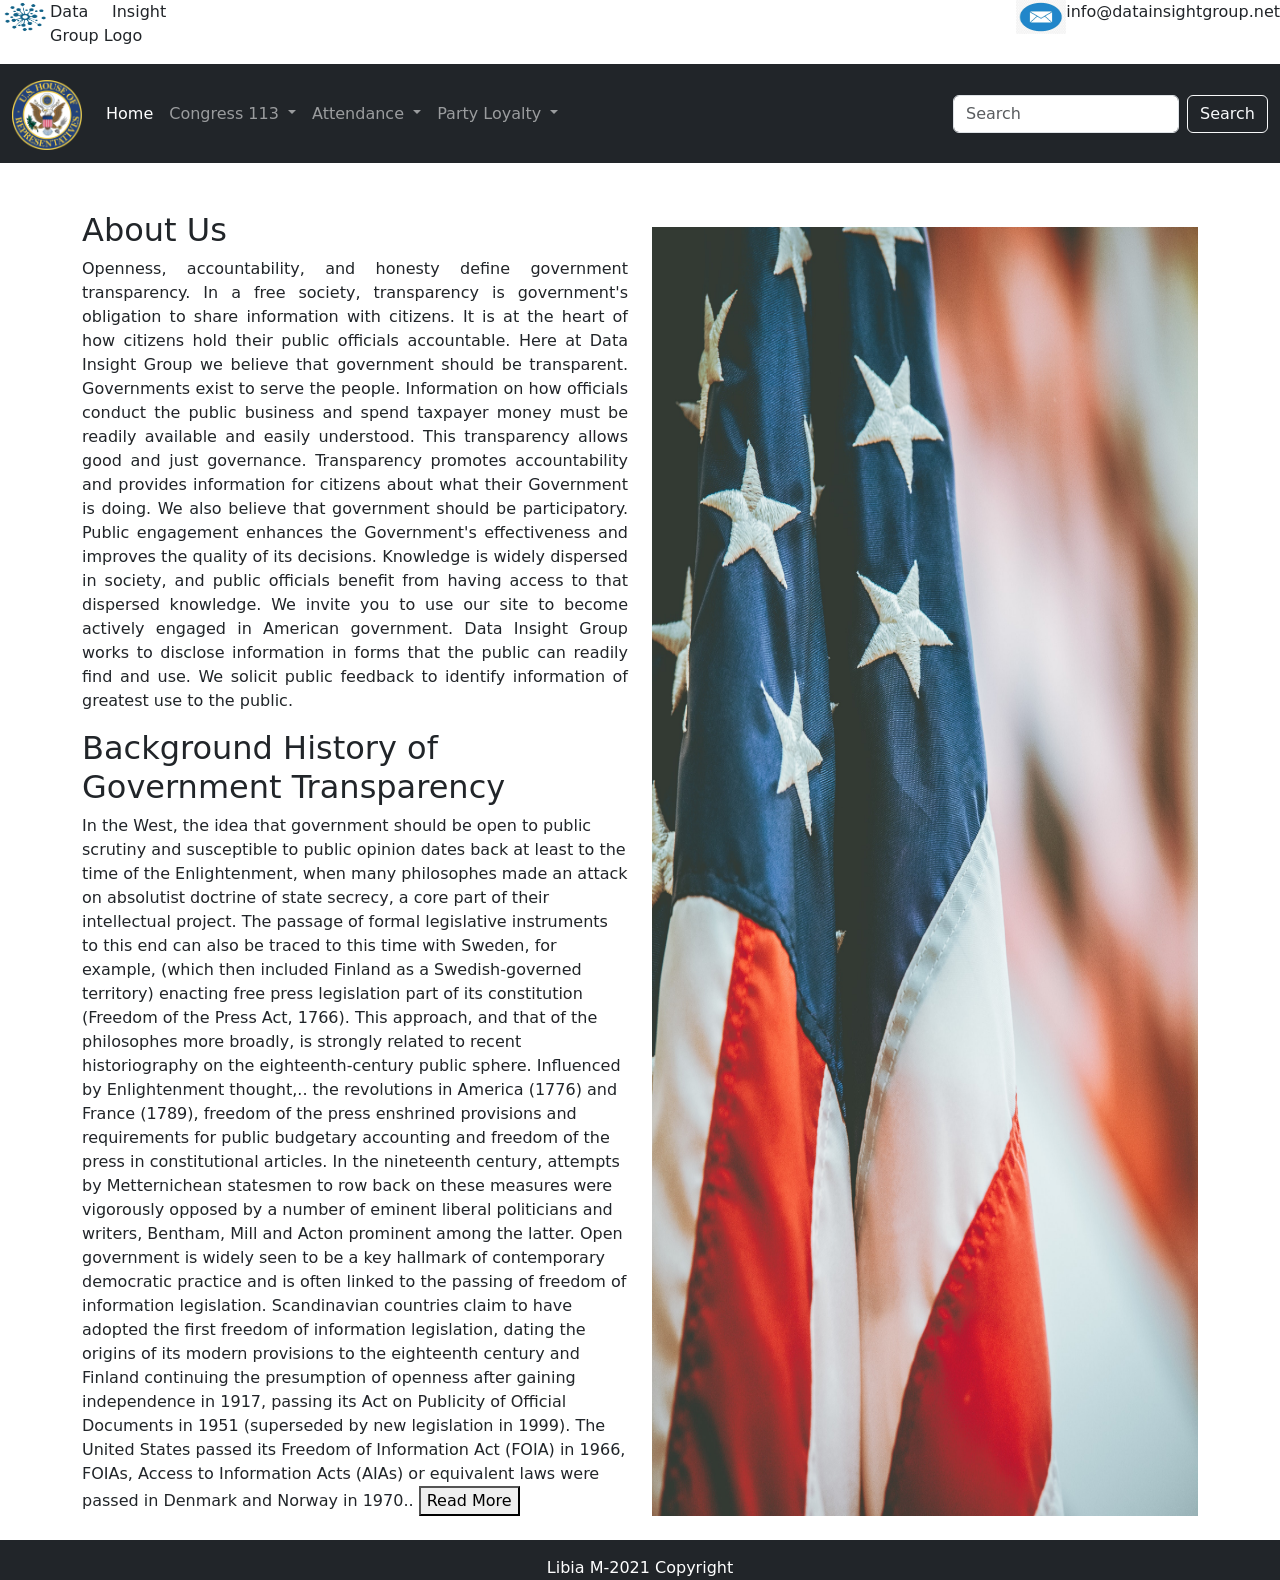
<file: index.html>
<!DOCTYPE html>
<html lang="en">

<head>
    <meta charset="UTF-8">
    <meta http-equiv="X-UA-Compatible" content="IE=edge">
    <meta name="viewport" content="width=device-width, initial-scale=1.0">
    <title>Home</title>
    <link rel="stylesheet" href="./css/style.css">
    <link href="https://cdn.jsdelivr.net/npm/bootstrap@5.1.3/dist/css/bootstrap.min.css" rel="stylesheet" integrity="sha384-1BmE4kWBq78iYhFldvKuhfTAU6auU8tT94WrHftjDbrCEXSU1oBoqyl2QvZ6jIW3" crossorigin="anonymous">

</head>

<body>

    <div class="encabezado">
        <a href="#">
            <img src="img/logodata.png" alt="" width="50" height="34">
        </a>
        <p class="mover">Data Insight Group Logo</p>
        <a href="#">
            <img src="img/correo.jpg" alt="" width="50" height="34">
        </a>
        <p>info@datainsightgroup.net</p>
    </div>

    <nav class="navbar  navbar-expand-sm navbar-dark bg-dark">
        <div class="container-fluid  ">
            <a class="navbar-brand" href="#">
                <img src="img/pngegg.png" alt="" width="70" height="70" class="d-inline-block align-text-top"></a>
            <button class="navbar-toggler" type="button" data-bs-toggle="collapse" data-bs-target="#navbarNavDropdown" aria-controls="navbarNavDropdown" aria-expanded="false" aria-label="Toggle navigation">
                <span class="navbar-toggler-icon"></span>
              </button>
            <div class="collapse navbar-collapse" id="navbarNavDropdown">
                <ul class="navbar-nav">
                    <li class="nav-item">
                        <a class="nav-link active" aria-current="page" href="#">Home</a>
                    </li>
                    <li class="nav-item dropdown">
                        <a class="nav-link dropdown-toggle" href="#" id="navbarDropdownMenuLink" role="button" data-bs-toggle="dropdown" aria-expanded="false">
                      Congress 113
                    </a>
                        <ul class="dropdown-menu" aria-labelledby="navbarDropdownMenuLink">
                            <li><a class="dropdown-item" href="house.html">House</a></li>
                            <li><a class="dropdown-item" href="senator.html">Senator</a></li>
                        </ul>
                    </li>
                    <li class="nav-item dropdown">
                        <a class="nav-link dropdown-toggle" href="#" id="navbarDropdownMenuLink" role="button" data-bs-toggle="dropdown" aria-expanded="false">
                     Attendance
                    </a>
                        <ul class="dropdown-menu" aria-labelledby="navbarDropdownMenuLink">
                            <li><a class="dropdown-item" href="houseAttendance.html">House</a></li>
                            <li><a class="dropdown-item" href="senatorAttendance.html">Senator</a></li>
                        </ul>
                    </li>
                    <li class="nav-item dropdown">
                        <a class="nav-link dropdown-toggle" href="#" id="navbarDropdownMenuLink" role="button" data-bs-toggle="dropdown" aria-expanded="false">
                    Party Loyalty
                    </a>
                        <ul class="dropdown-menu" aria-labelledby="navbarDropdownMenuLink">
                            <li><a class="dropdown-item" href="housePartyLoyalty.html">House</a></li>
                            <li><a class="dropdown-item" href="senatorPartyLoyalty.html">Senator</a></li>
                        </ul>
                    </li>
                </ul>
            </div>
            <form class="d-flex">
                <input class="form-control me-2" type="search" placeholder="Search" aria-label="Search">
                <button class="btn btn-outline-light" type="submit">Search</button>
            </form>
        </div>
    </nav>

    <div class="container">
        <div class=" row mt-5 ">
            <div class="col-md-6 col-sm-12">
                <h2>About Us</h2>
                <p>Openness, accountability, and honesty define government transparency. In a free society, transparency is government's obligation to share information with citizens. It is at the heart of how citizens hold their public officials accountable.
                    Here at Data Insight Group we believe that government should be transparent. Governments exist to serve the people. Information on how officials conduct the public business and spend taxpayer money must be readily available and easily
                    understood. This transparency allows good and just governance. Transparency promotes accountability and provides information for citizens about what their Government is doing. We also believe that government should be participatory.
                    Public engagement enhances the Government's effectiveness and improves the quality of its decisions. Knowledge is widely dispersed in society, and public officials benefit from having access to that dispersed knowledge. We invite you
                    to use our site to become actively engaged in American government. Data Insight Group works to disclose information in forms that the public can readily find and use. We solicit public feedback to identify information of greatest use
                    to the public.</p>
                <h2>Background History of Government Transparency</h2>



                In the West, the idea that government should be open to public scrutiny and susceptible to public opinion dates back at least to the time of the Enlightenment, when many philosophes made an attack on absolutist doctrine of state secrecy, a core part of
                their intellectual project. The passage of formal legislative instruments to this end can also be traced to this time with Sweden, for example, (which then included Finland as a Swedish-governed territory) enacting free press legislation
                part of its constitution (Freedom of the Press Act, 1766). This approach, and that of the philosophes more broadly, is strongly related to recent historiography on the eighteenth-century public sphere. Influenced by Enlightenment thought,..
                <span id="dots">
                the revolutions in America (1776) and France (1789), freedom of the press enshrined provisions and requirements for public budgetary accounting and freedom of the press in constitutional articles. In the nineteenth
                century, attempts by Metternichean statesmen to row back on these measures were vigorously opposed by a number of eminent liberal politicians and writers, Bentham, Mill and Acton prominent among the latter. Open government is widely seen
                to be a key hallmark of contemporary democratic practice and is often linked to the passing of freedom of information legislation. Scandinavian countries claim to have adopted the first freedom of information legislation, dating the origins
                of its modern provisions to the eighteenth century and Finland continuing the presumption of openness after gaining independence in 1917, passing its Act on Publicity of Official Documents in 1951 (superseded by new legislation in 1999).
                The United States passed its Freedom of Information Act (FOIA) in 1966, FOIAs, Access to Information Acts (AIAs) or equivalent laws were passed in Denmark and Norway in 1970..</span> <span id="more"></span>
                <button onclick="myFunction()" id="myBtn">Read More</button> <br />

            </div>
            <div class=" col-md-6 col-sm-12  mt-3">
                <img src="img/banderausa.jpg" width="100%" height="100%" alt="">
            </div>

        </div>
    </div>

    <!-- Footer -->
    <footer class="page-footer col-md-12 col-sm-12 text-white text-center pt-3 mt-4 bg-dark">
        Libia M-2021 Copyright
    </footer>
    <!-- Footer -->





    <script src="./codigo/main.js"></script>

    <script src="https://cdn.jsdelivr.net/npm/@popperjs/core@2.10.2/dist/umd/popper.min.js" integrity="sha384-7+zCNj/IqJ95wo16oMtfsKbZ9ccEh31eOz1HGyDuCQ6wgnyJNSYdrPa03rtR1zdB" crossorigin="anonymous"></script>
    <script src="https://cdn.jsdelivr.net/npm/bootstrap@5.1.3/dist/js/bootstrap.min.js" integrity="sha384-QJHtvGhmr9XOIpI6YVutG+2QOK9T+ZnN4kzFN1RtK3zEFEIsxhlmWl5/YESvpZ13" crossorigin="anonymous"></script>
</body>

</html>
</file>
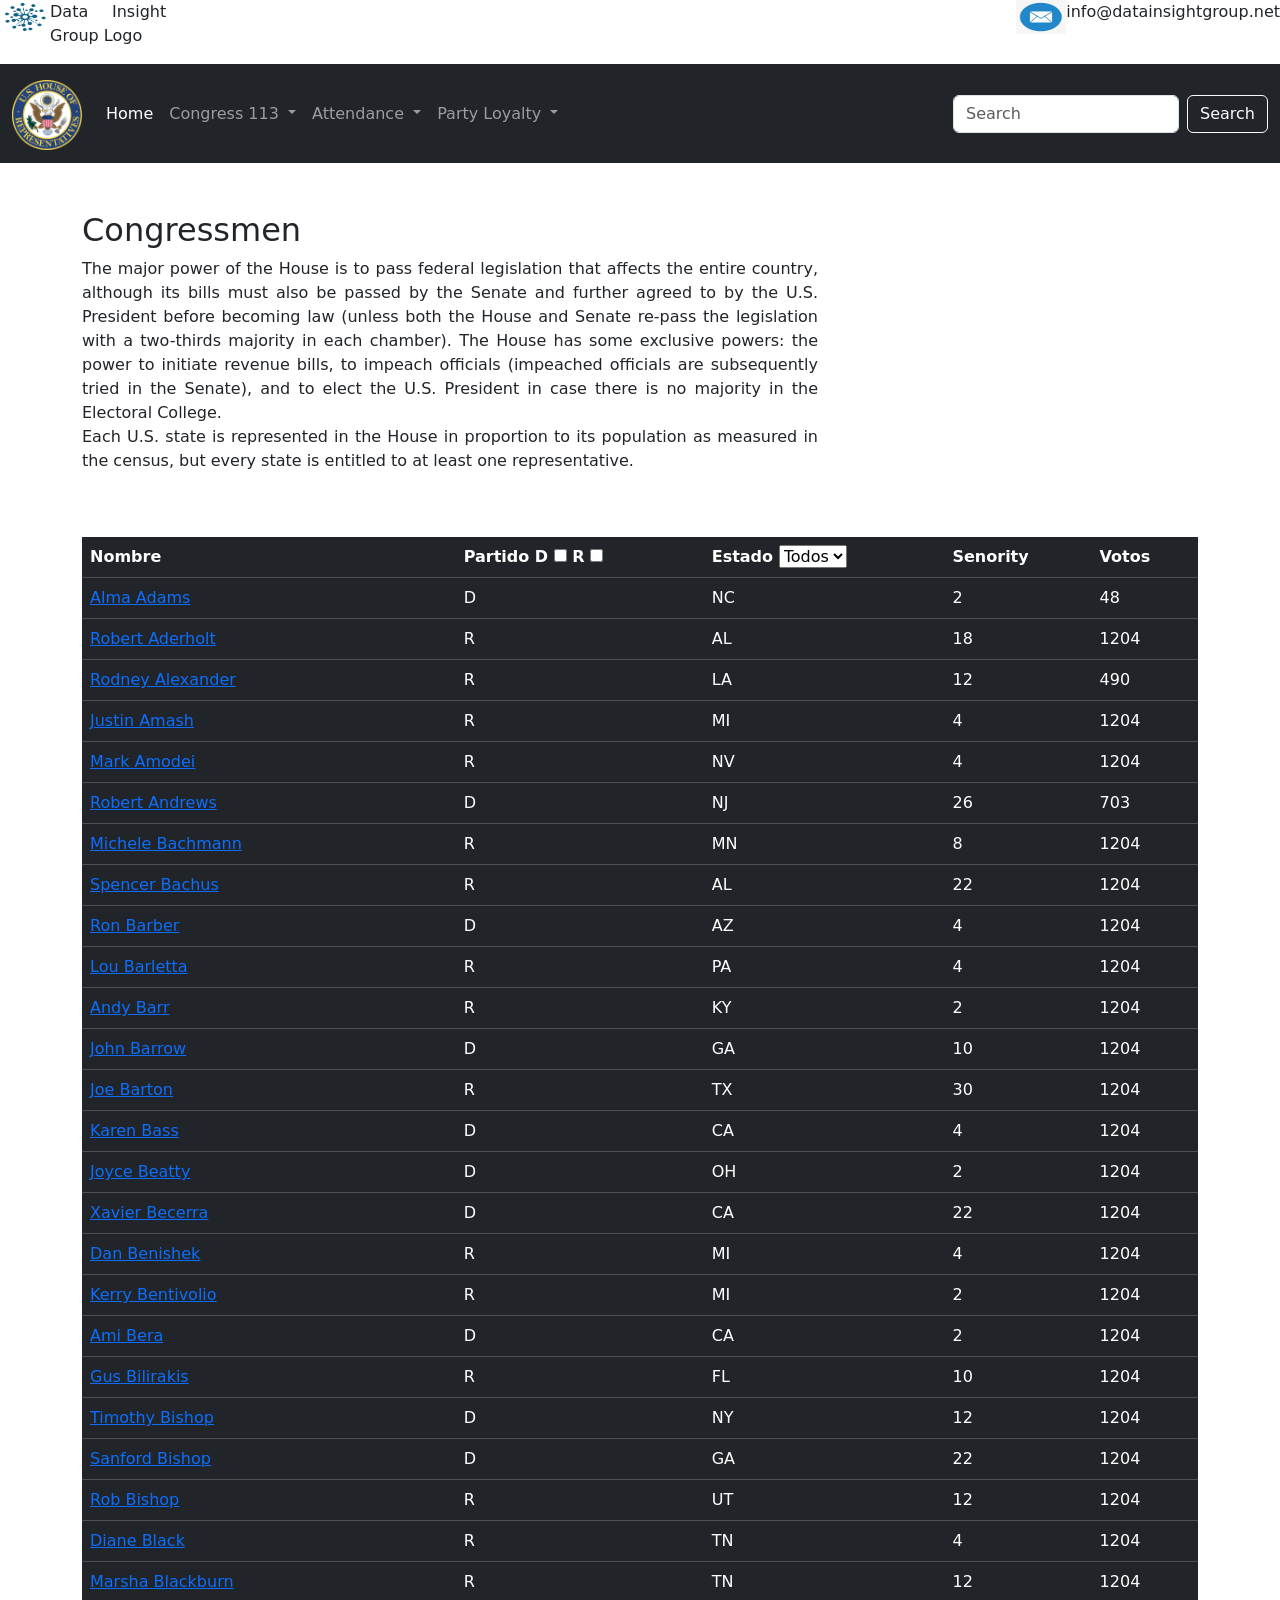
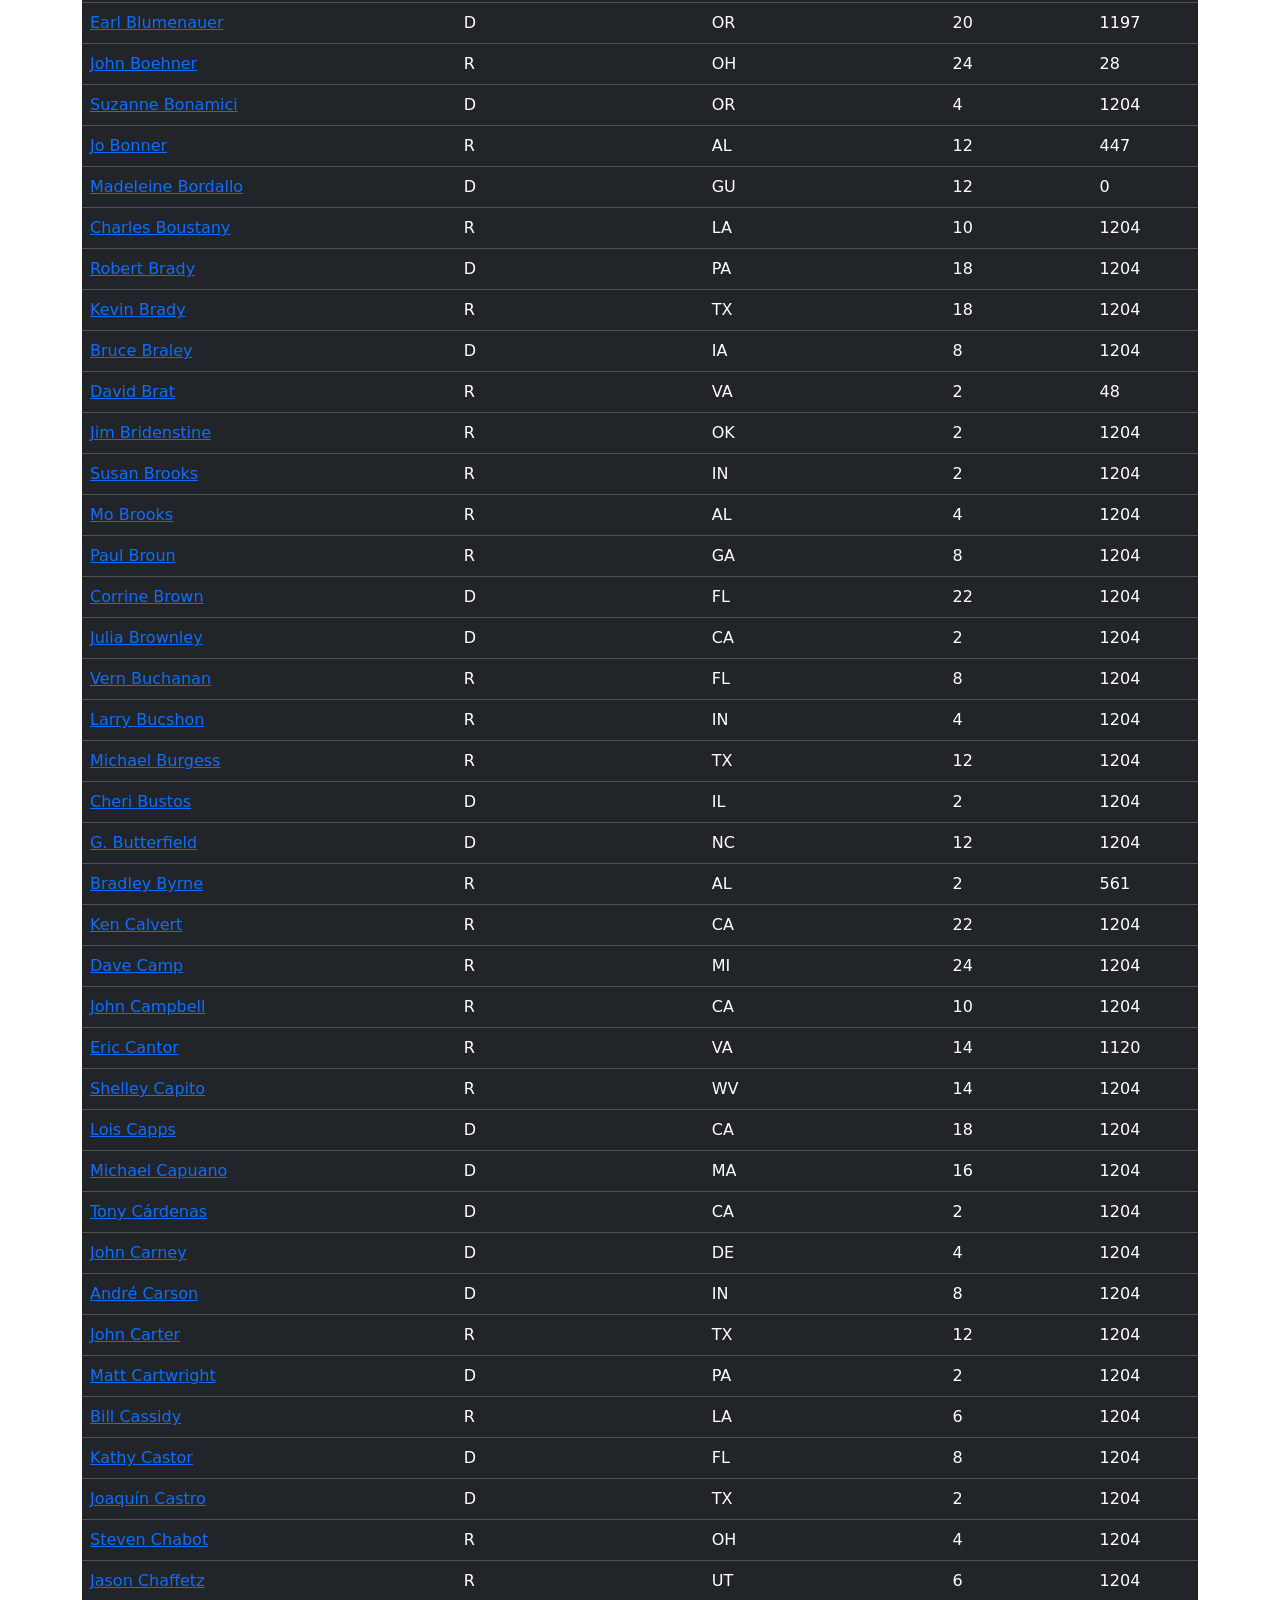
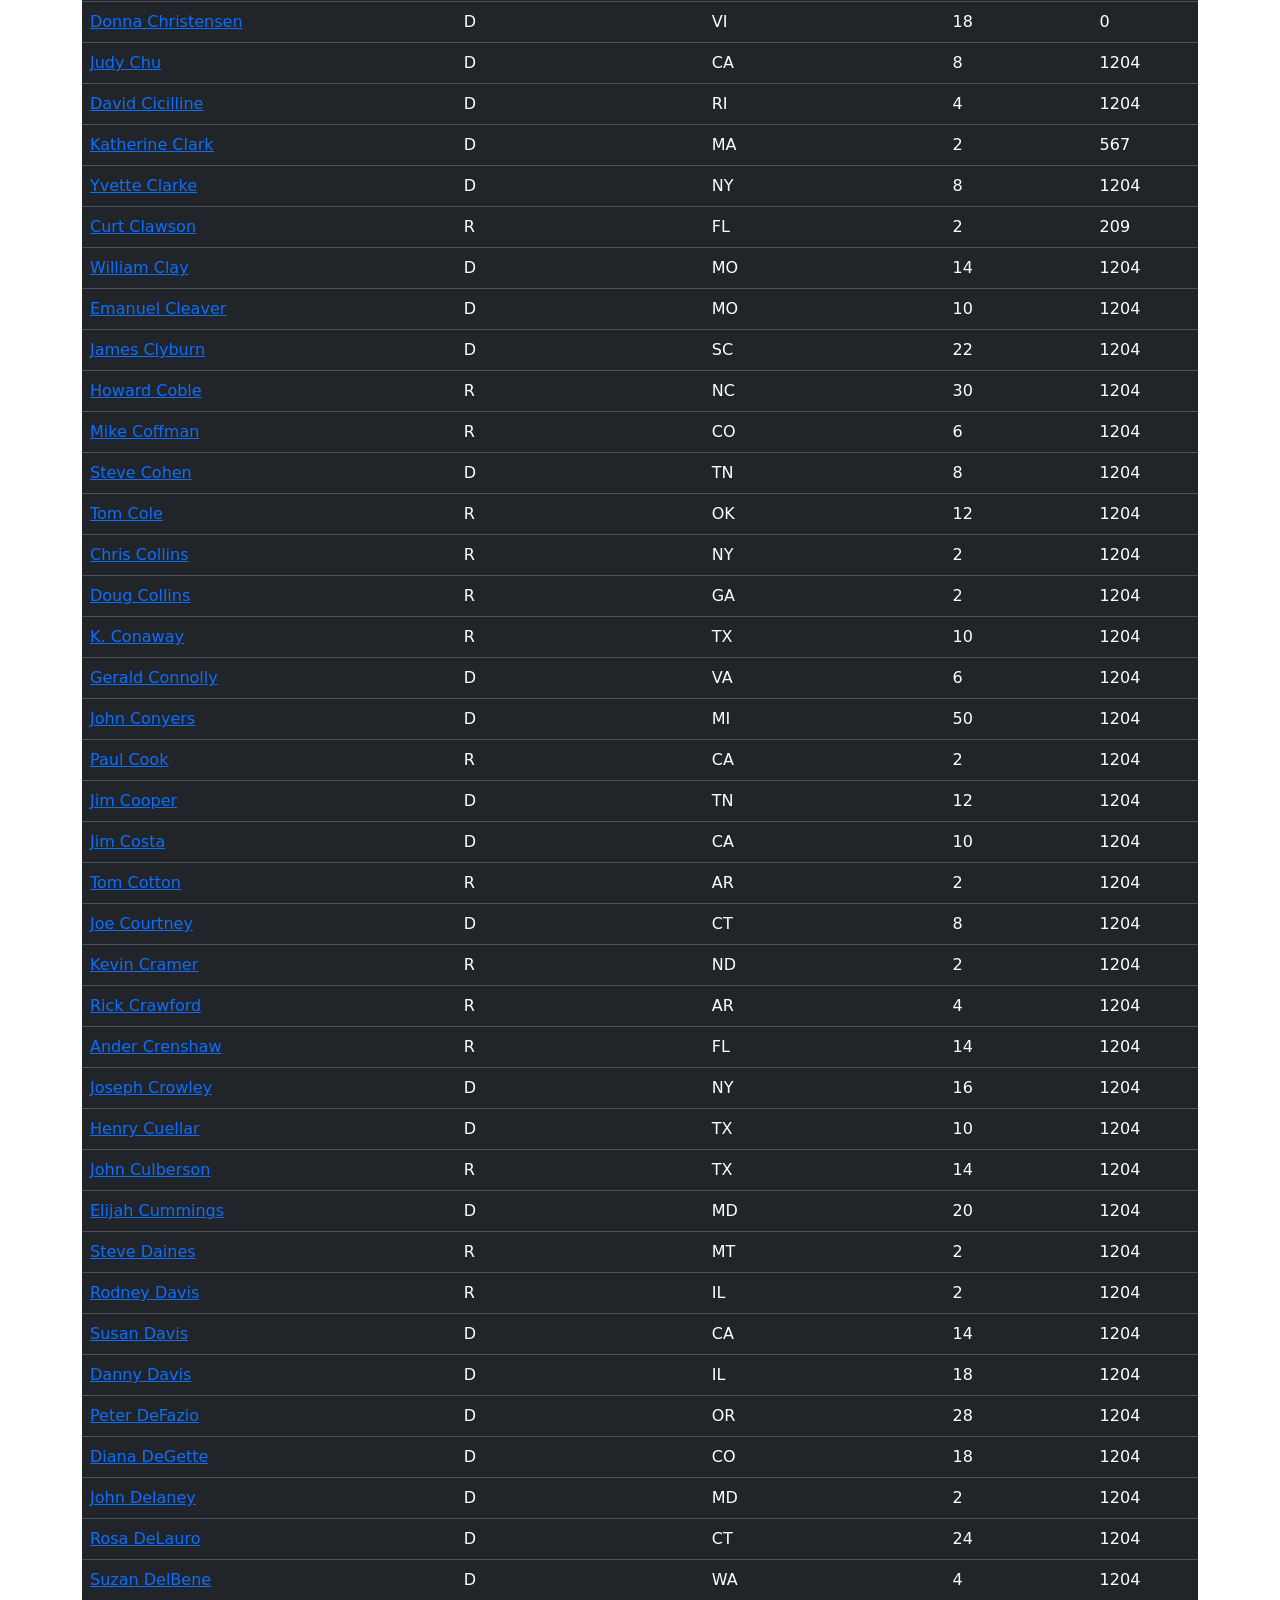
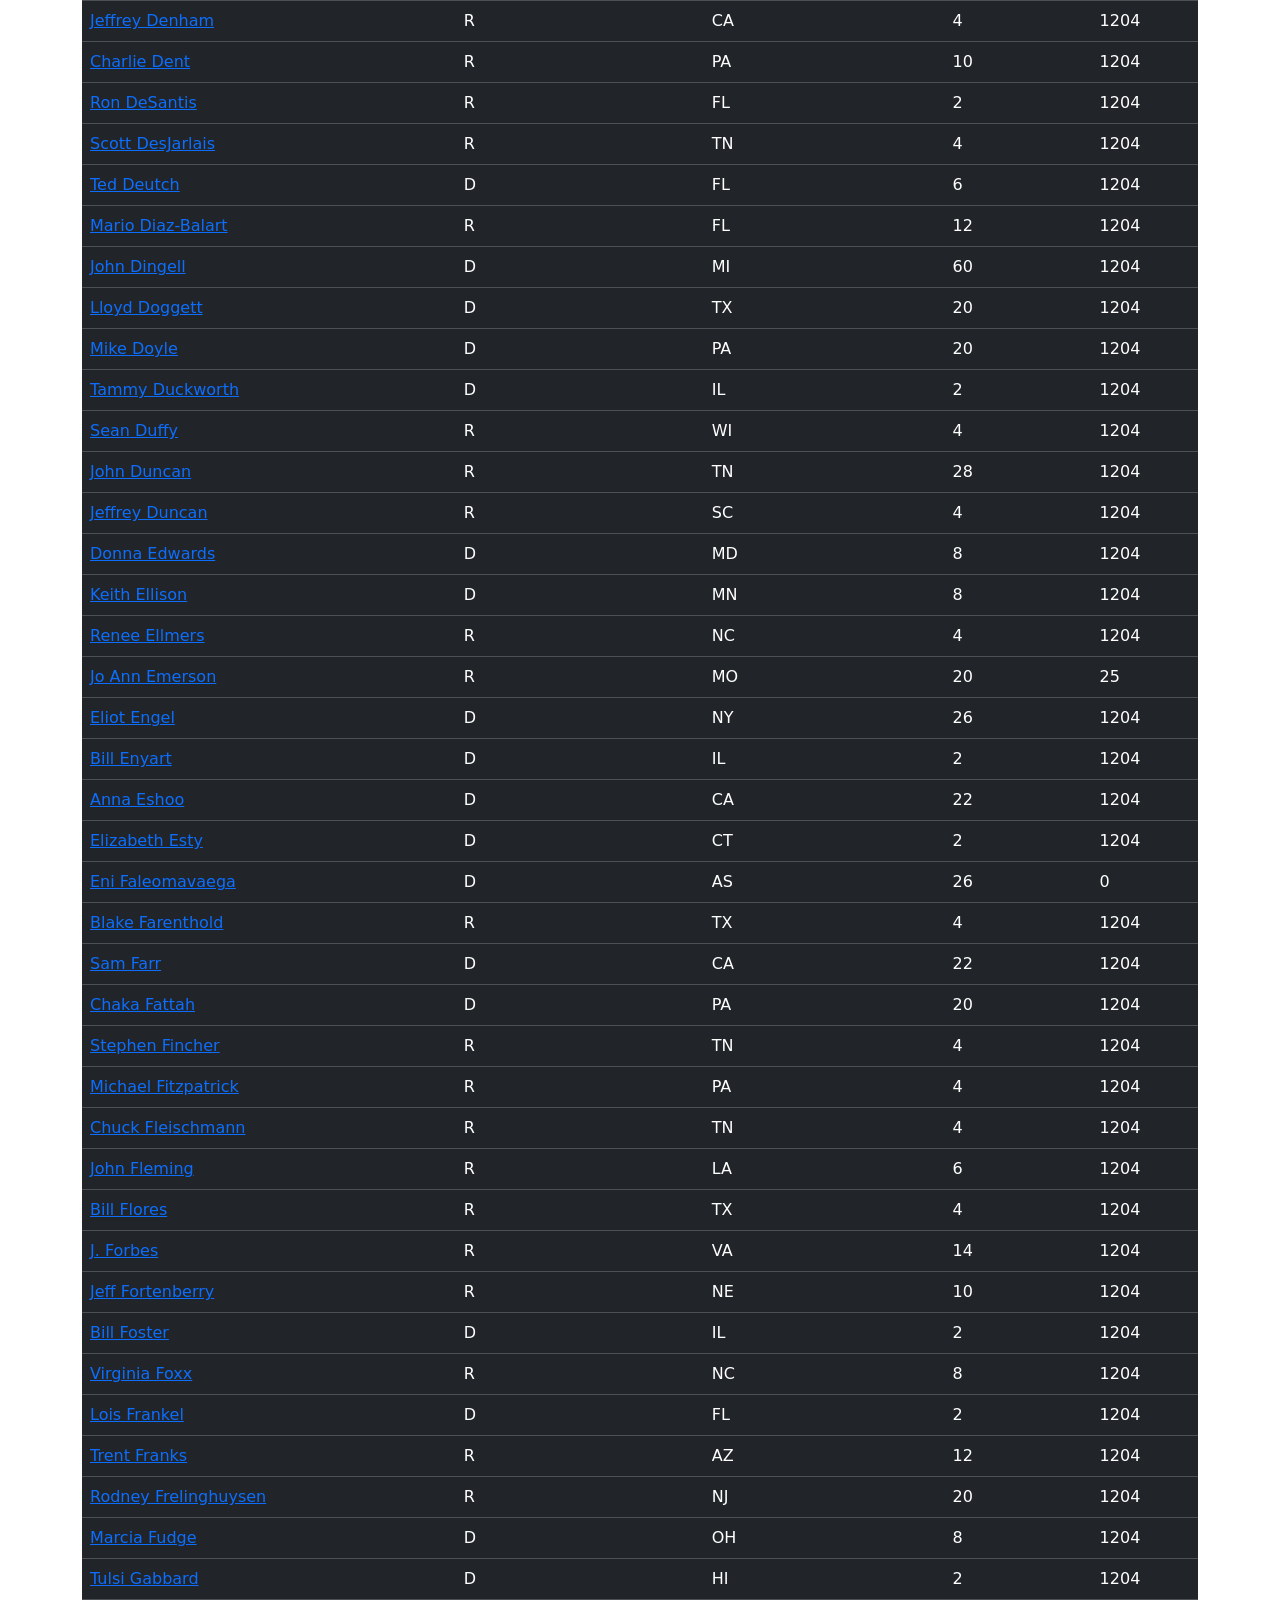
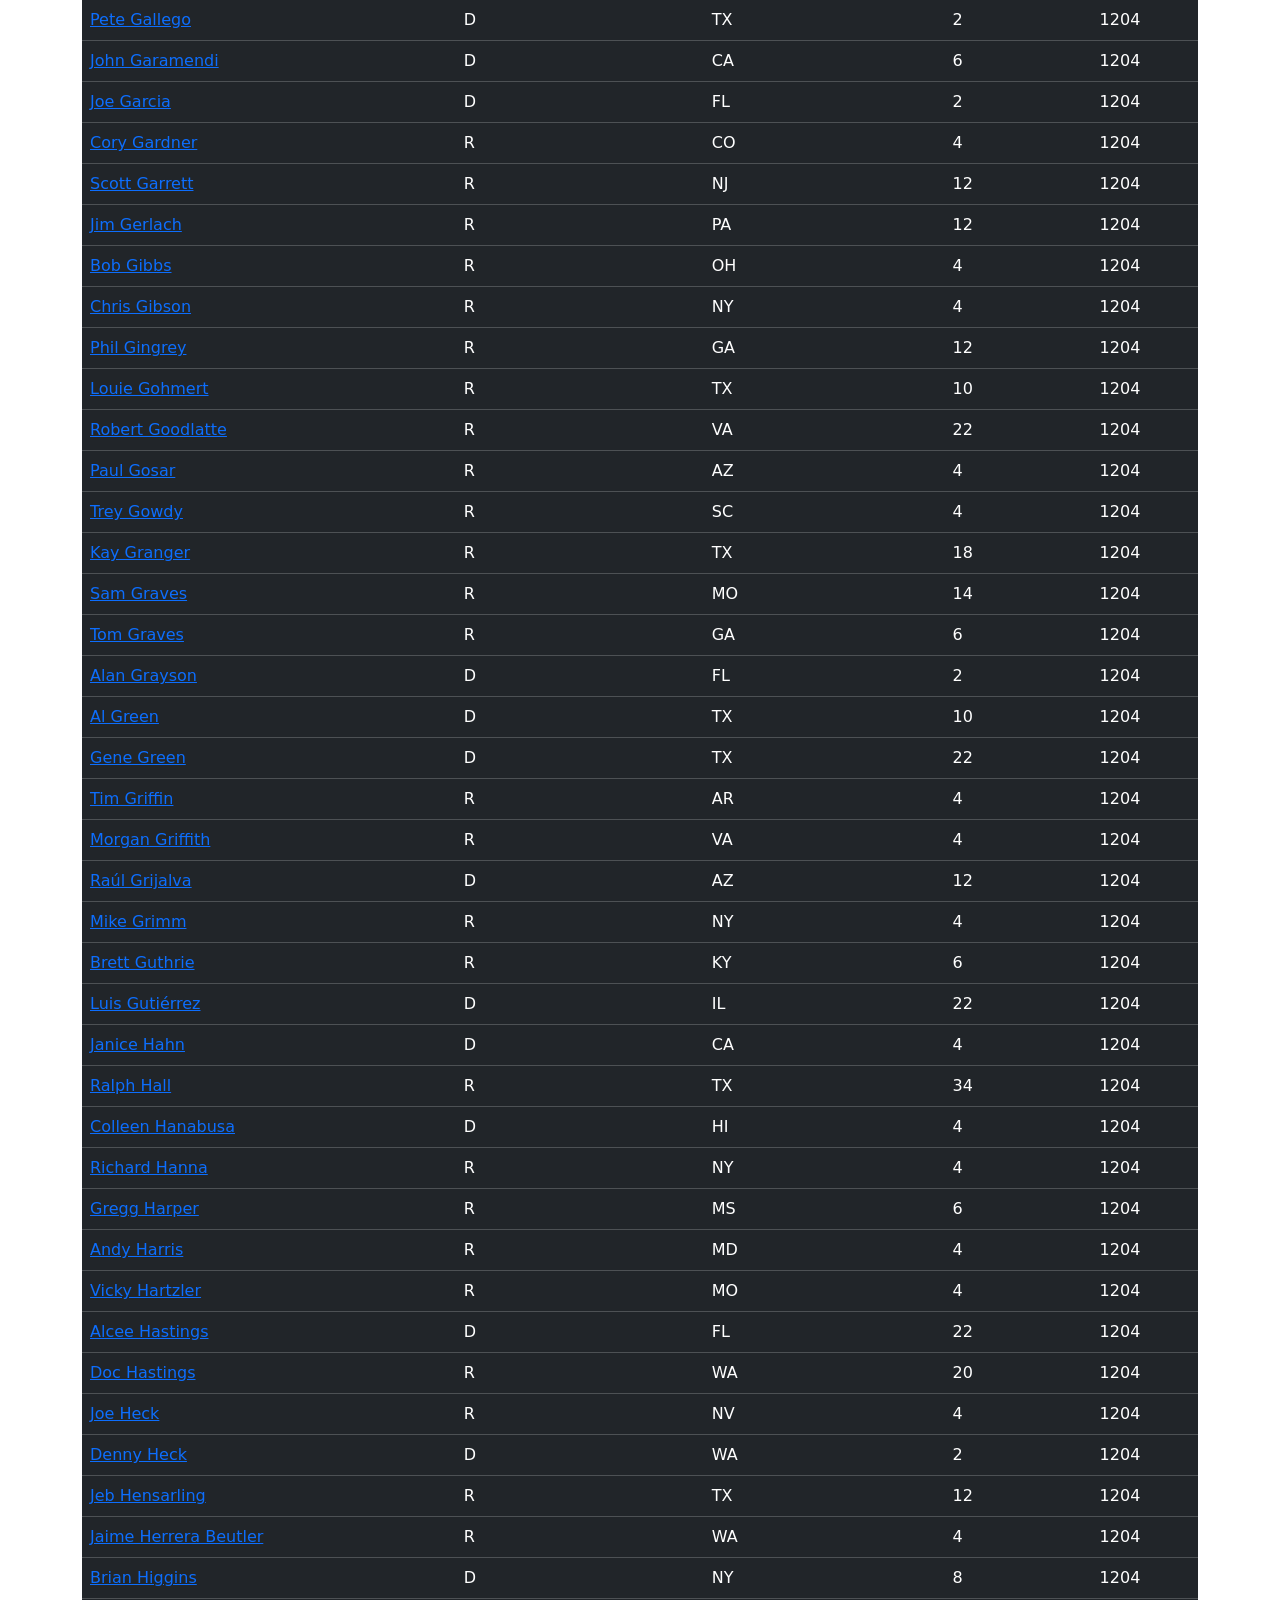
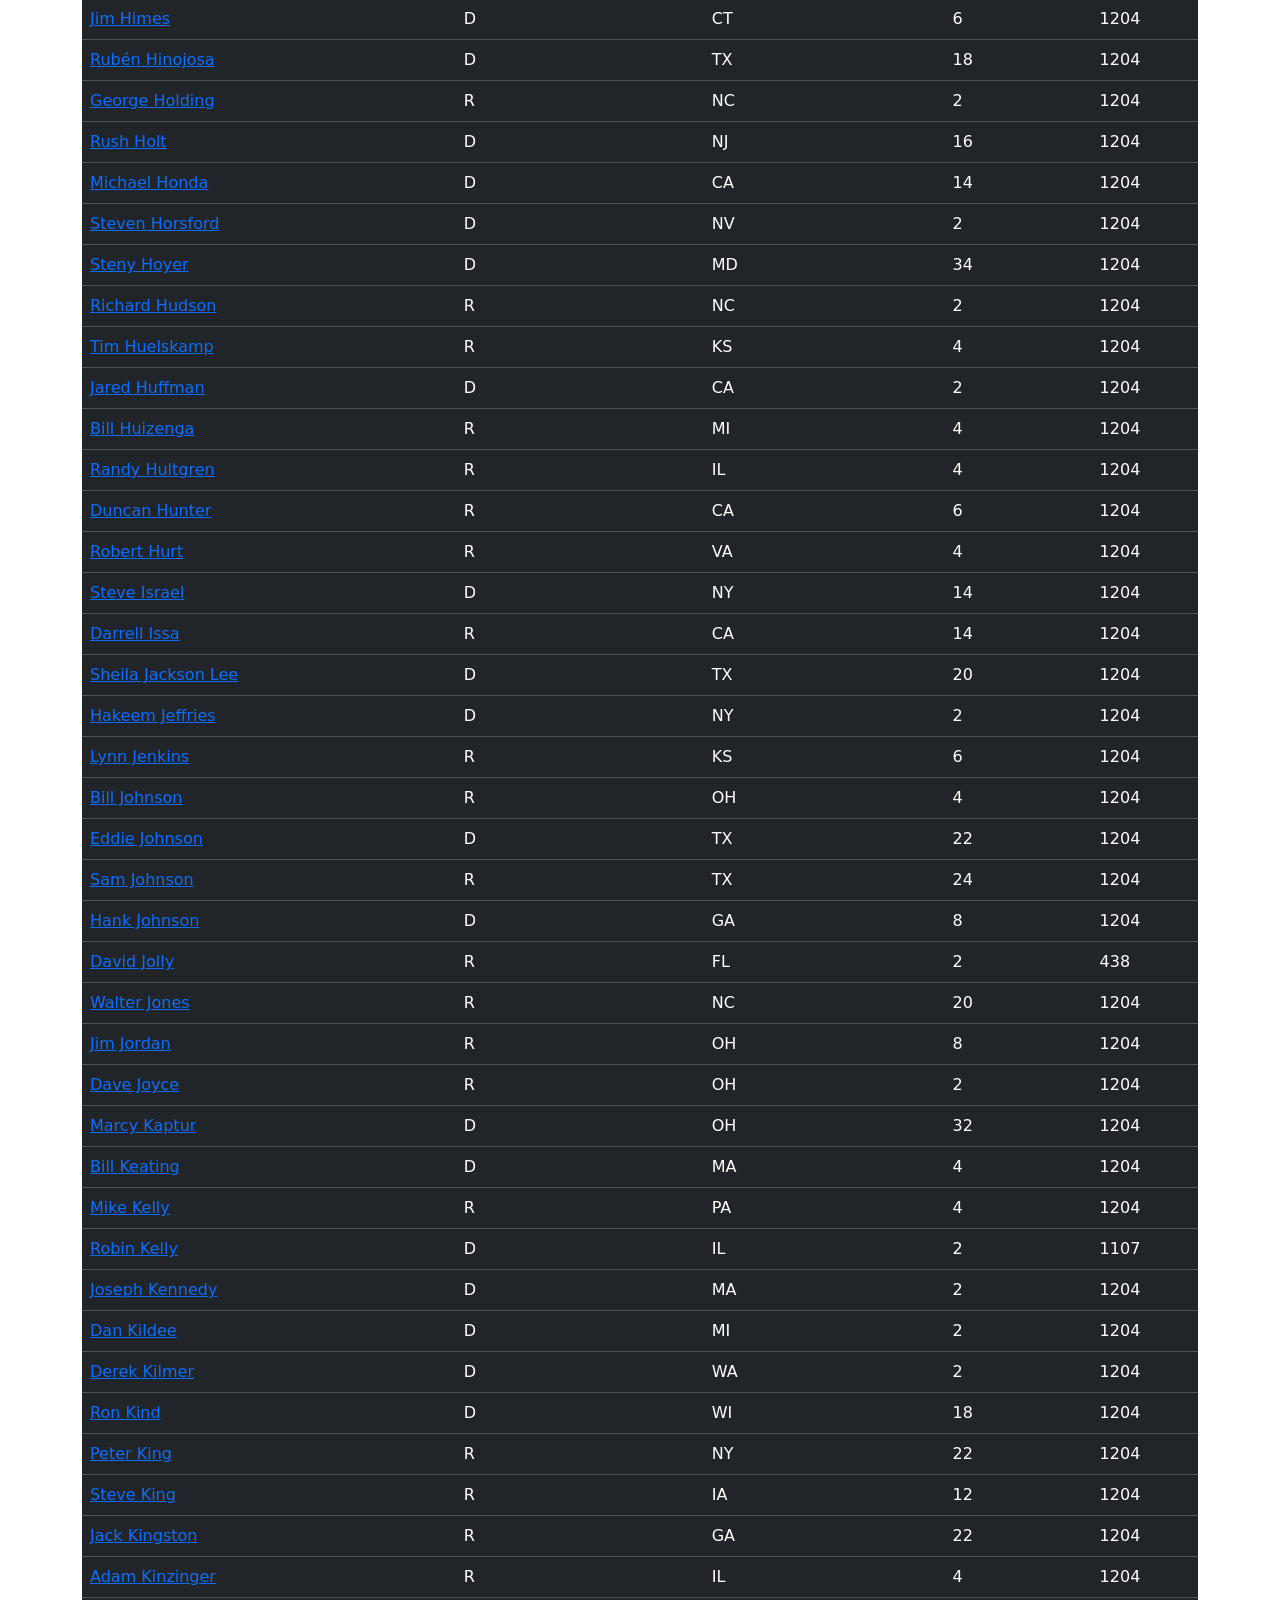
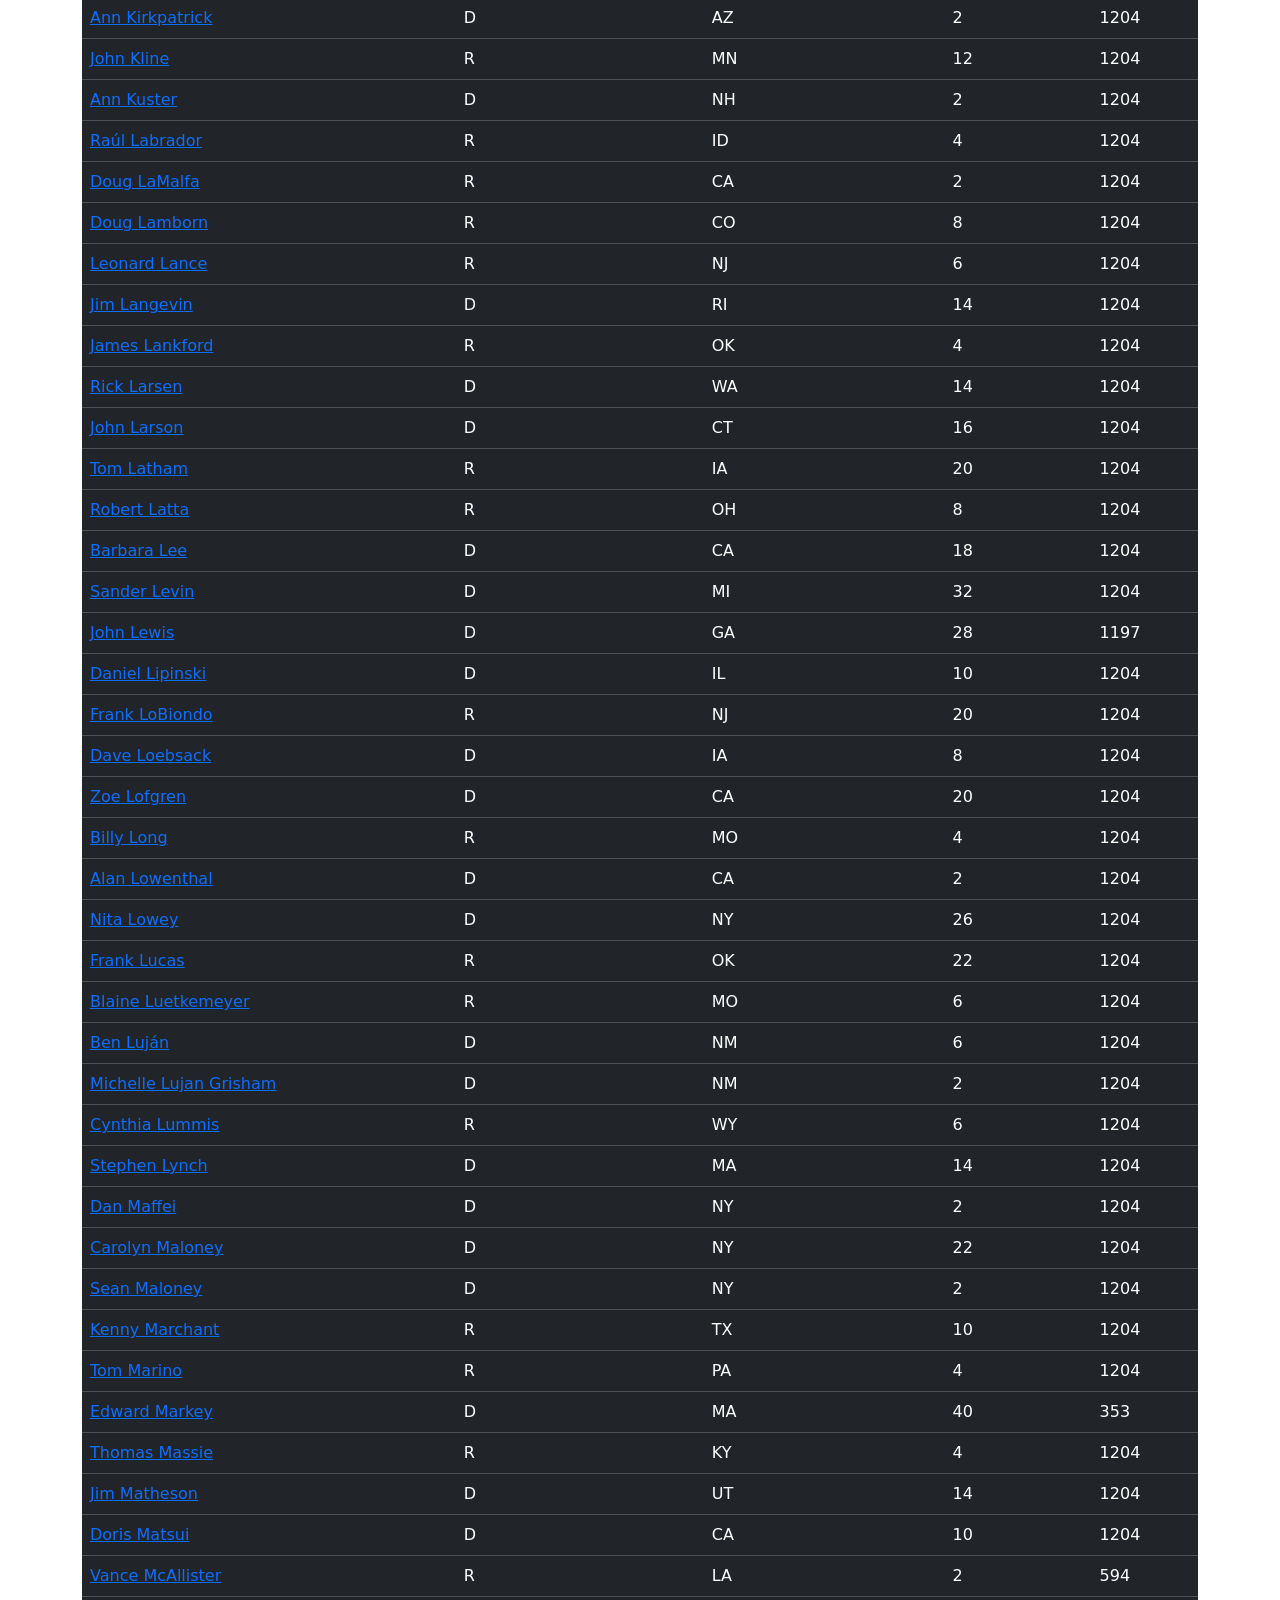
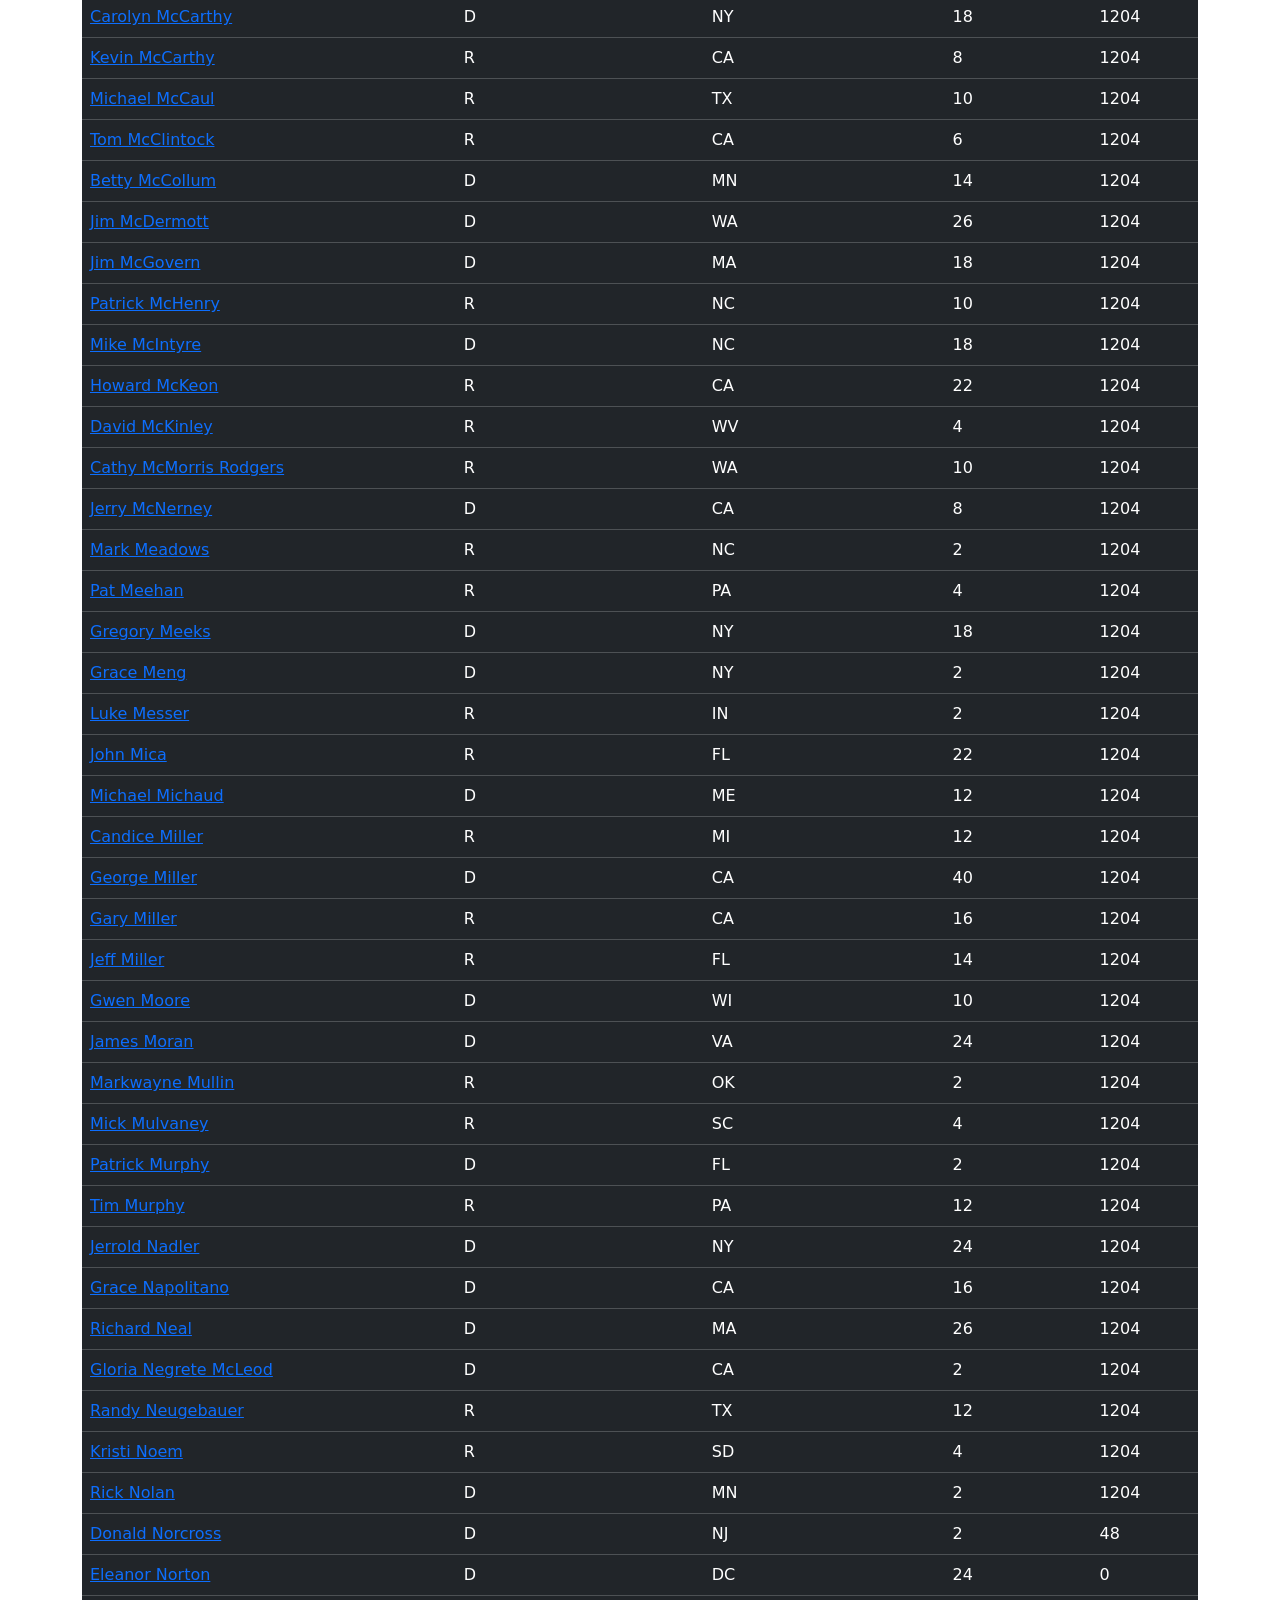
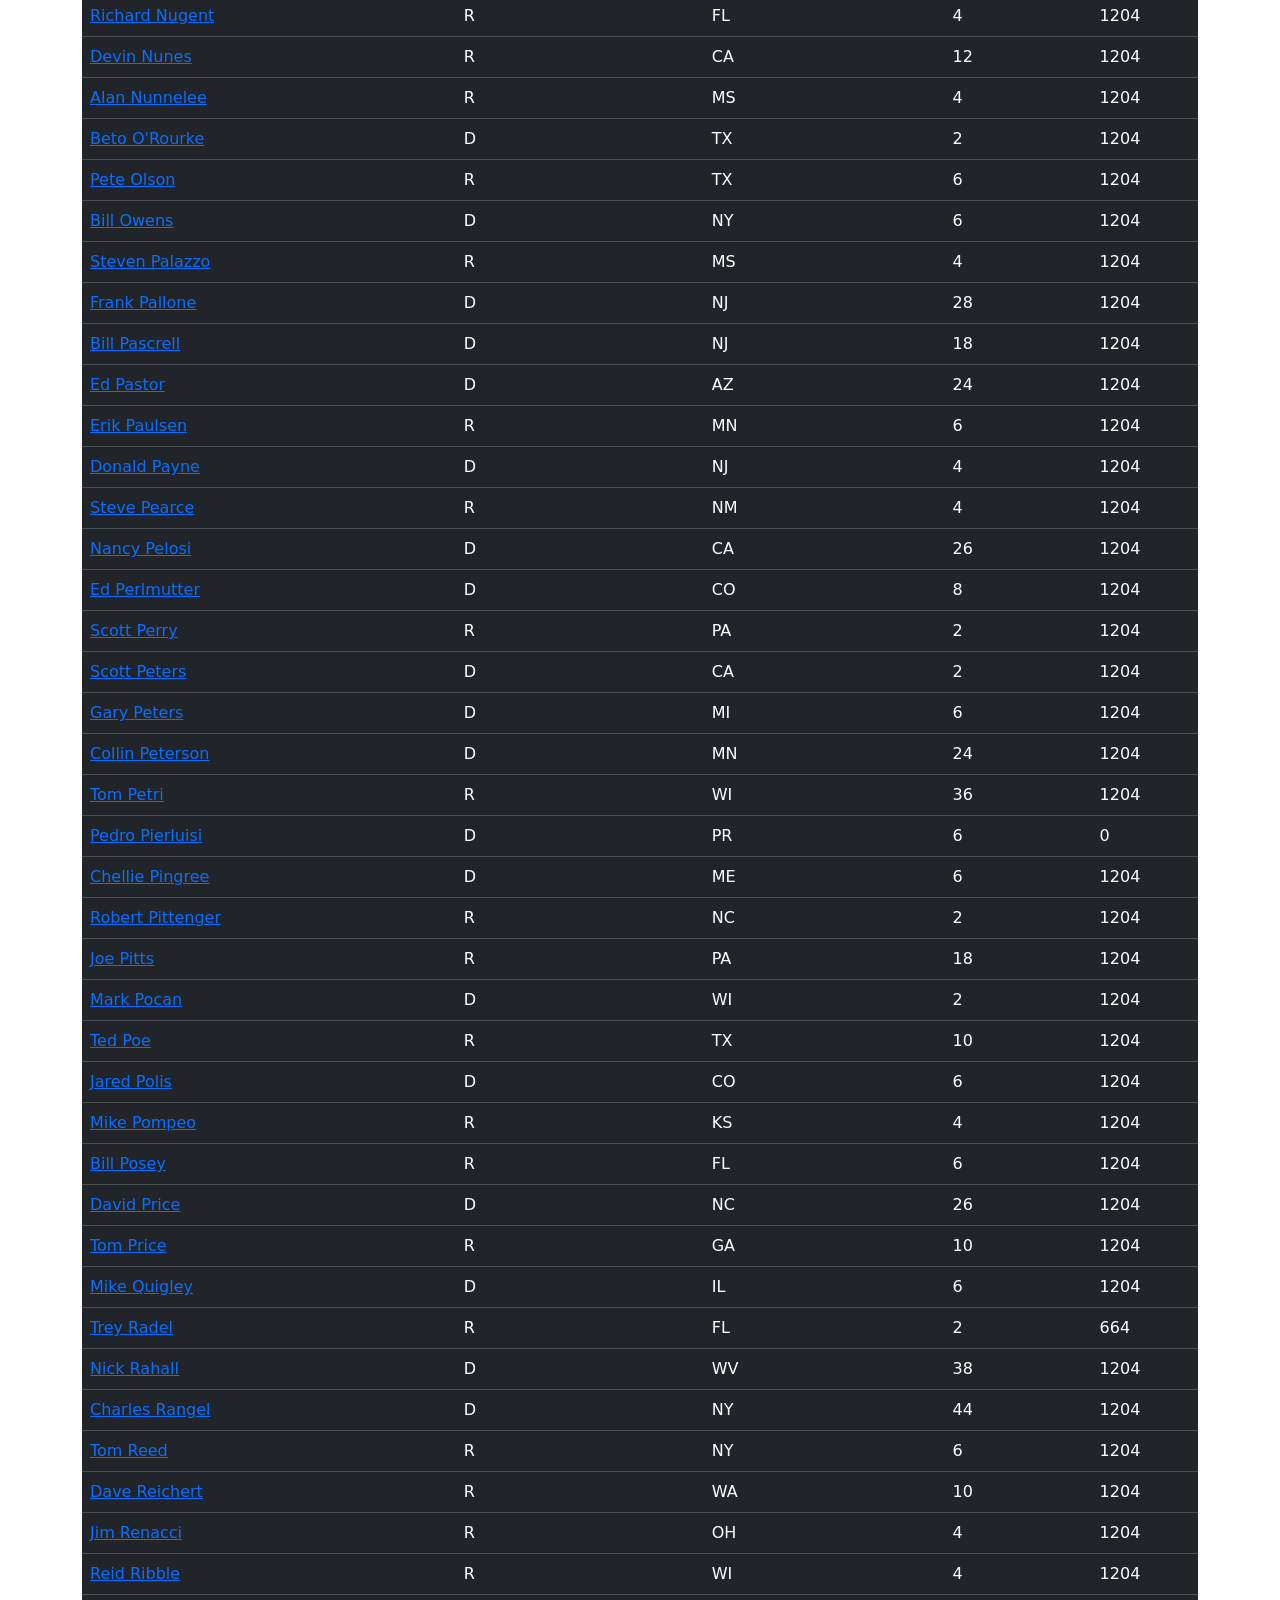
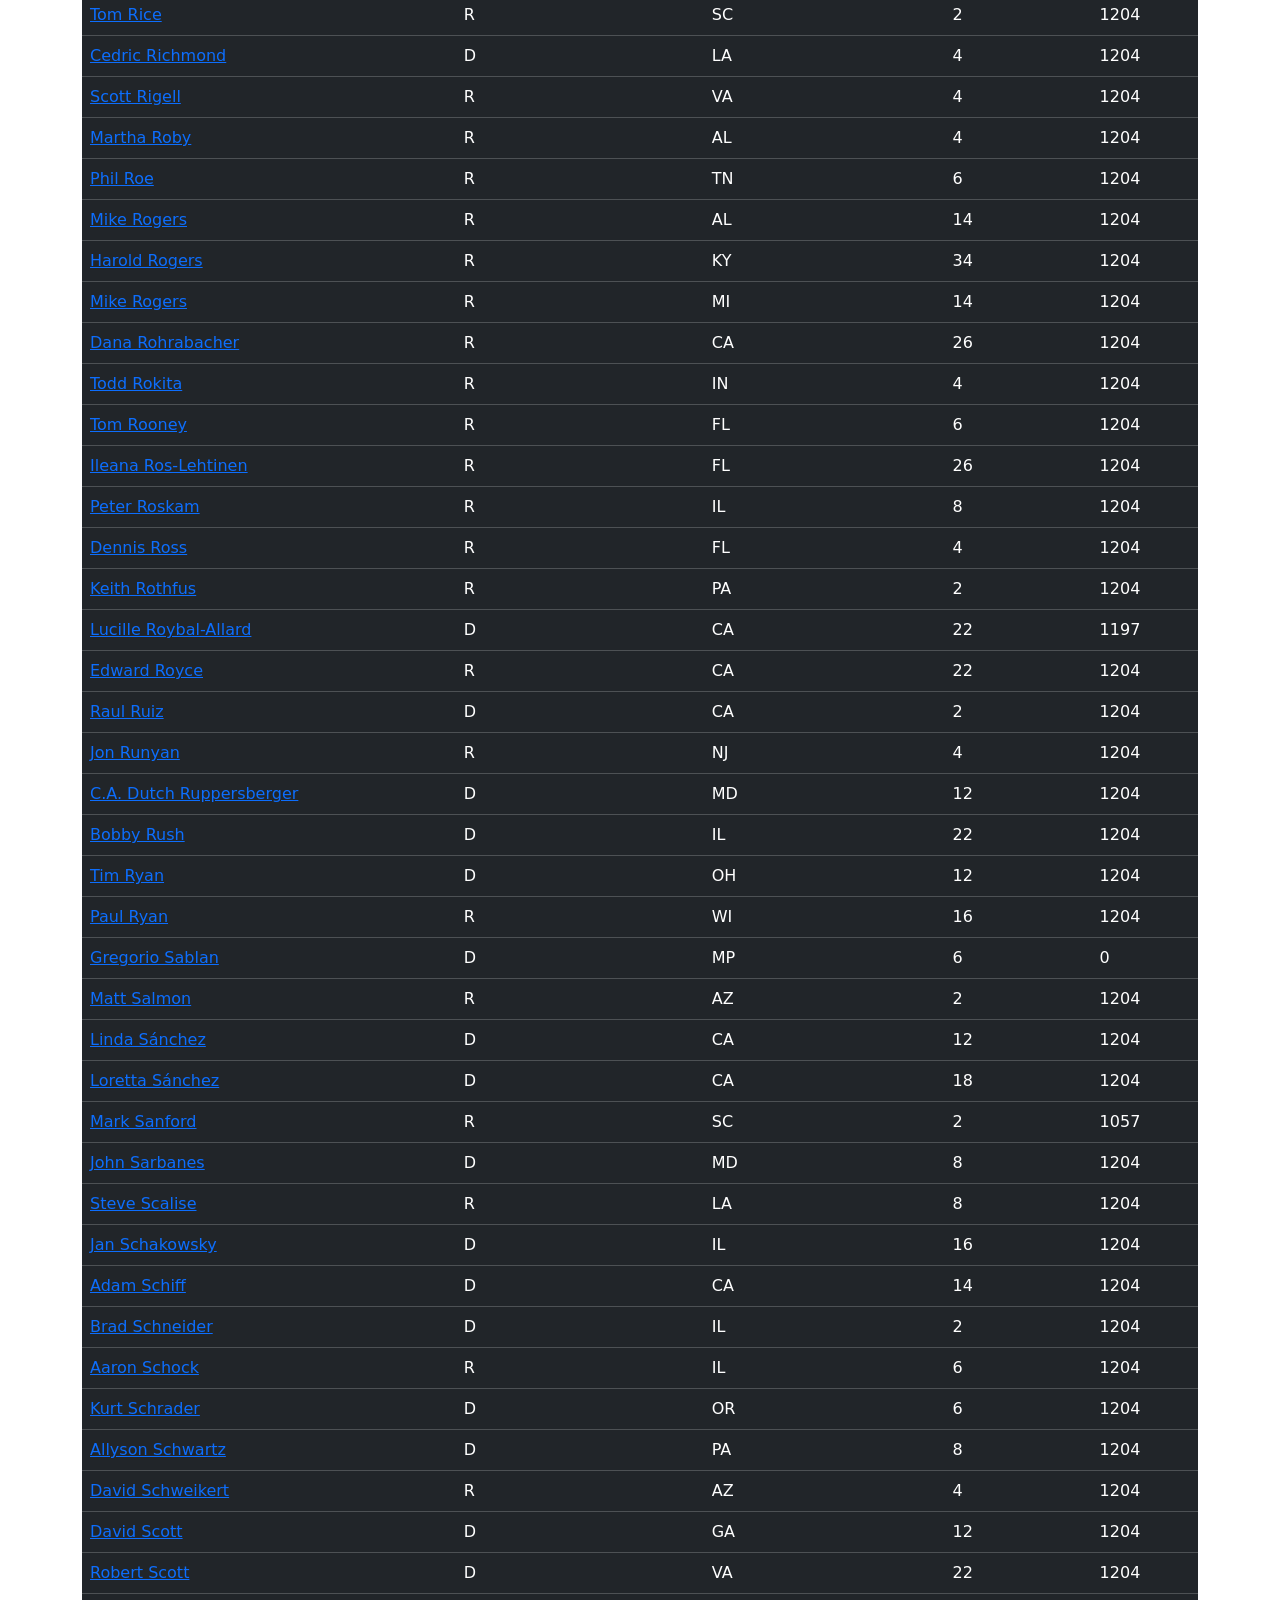
<file: house.html>
<!DOCTYPE html>
<html lang="en">

<head>
    <meta charset="UTF-8">
    <meta http-equiv="X-UA-Compatible" content="IE=edge">
    <meta name="viewport" content="width=device-width, initial-scale=1.0">
    <title>House</title>
    <link rel="stylesheet" href="./css/style.css">
    <link href="https://cdn.jsdelivr.net/npm/bootstrap@5.1.3/dist/css/bootstrap.min.css" rel="stylesheet" integrity="sha384-1BmE4kWBq78iYhFldvKuhfTAU6auU8tT94WrHftjDbrCEXSU1oBoqyl2QvZ6jIW3" crossorigin="anonymous">

</head>

<body>
    <div class="encabezado">
        <a href="#">
            <img src="img/logodata.png" alt="" width="50" height="34">
        </a>
        <p class="mover">Data Insight Group Logo</p>
        <a href="#">
            <img src="img/correo.jpg" alt="" width="50" height="34">
        </a>
        <p>info@datainsightgroup.net</p>
    </div>
    <nav class="navbar  navbar-expand-sm navbar-dark bg-dark">
        <div class="container-fluid">
            <a class="navbar-brand" href="#">
                <img src="img/pngegg.png" alt="" width="70" height="70" class="d-inline-block align-text-top"></a>
            <button class="navbar-toggler" type="button" data-bs-toggle="collapse" data-bs-target="#navbarNavDropdown" aria-controls="navbarNavDropdown" aria-expanded="false" aria-label="Toggle navigation">
                <span class="navbar-toggler-icon"></span>
              </button>
            <div class="collapse navbar-collapse" id="navbarNavDropdown">
                <ul class="navbar-nav">
                    <li class="nav-item">
                        <a class="nav-link active" aria-current="page" href="index.html">Home</a>
                    </li>
                    <li class="nav-item dropdown">
                        <a class="nav-link dropdown-toggle" href="#" id="navbarDropdownMenuLink" role="button" data-bs-toggle="dropdown" aria-expanded="false">
                      Congress 113
                    </a>
                        <ul class="dropdown-menu" aria-labelledby="navbarDropdownMenuLink">
                            <li><a class="dropdown-item" href="#">House</a></li>
                            <li><a class="dropdown-item" href="senator.html">Senator</a></li>
                        </ul>
                    </li>
                    <li class="nav-item dropdown">
                        <a class="nav-link dropdown-toggle" href="#" id="navbarDropdownMenuLink" role="button" data-bs-toggle="dropdown" aria-expanded="false">
                     Attendance
                    </a>
                        <ul class="dropdown-menu" aria-labelledby="navbarDropdownMenuLink">
                            <li><a class="dropdown-item" href="houseAttendance.html">House</a></li>
                            <li><a class="dropdown-item" href="senatorAttendance.html">Senator</a></li>
                        </ul>
                    </li>
                    <li class="nav-item dropdown">
                        <a class="nav-link dropdown-toggle" href="#" id="navbarDropdownMenuLink" role="button" data-bs-toggle="dropdown" aria-expanded="false">
                    Party Loyalty
                    </a>
                        <ul class="dropdown-menu" aria-labelledby="navbarDropdownMenuLink">
                            <li><a class="dropdown-item" href="housePartyLoyalty.html">House</a></li>
                            <li><a class="dropdown-item" href="senatorPartyLoyalty.html">Senator</a></li>
                        </ul>
                    </li>
                </ul>
            </div>
            <form class="d-flex">
                <input class="form-control me-2" type="search" placeholder="Search" aria-label="Search">
                <button class="btn btn-outline-light" type="submit">Search</button>
            </form>
        </div>
    </nav>

    <div class="container">
        <div class=" row mt-5 ">
            <div class="col-md-8 col-sm-12">
                <h2>Congressmen</h2>
                <p>
                    The major power of the House is to pass federal legislation that affects the entire country, although its bills must also be passed by the Senate and further agreed to by the U.S. President before becoming law (unless both the House and Senate re-pass
                    the legislation with a two-thirds majority in each chamber). The House has some exclusive powers: the power to initiate revenue bills, to impeach officials (impeached officials are subsequently tried in the Senate), and to elect the
                    U.S. President in case there is no majority in the Electoral College.
                    <br /> Each U.S. state is represented in the House in proportion to its population as measured in the census, but every state is entitled to at least one representative.
                </p>
            </div>
        </div>

        <table class="table table-dark col-md-6 col-sm-2 mt-5">
            <thead>
                <th>Nombre</th>
                <th>Partido
                    <label for="democrat">D</label>
                    <input type="checkbox" id="democrat" name="party" value="D">
                    <label for="republican">R</label>
                    <input type="checkbox" id="republican" name="party" value="R">
                </th>
                <th>
                    <label for="states">Estado</label>
                    <select name="states" id="states">
               <option values="all">Todos</option>
           </select>
                </th>
                <th>Senority</th>
                <th>Votos</th>
            </thead>
            <tbody id="dataHouse"></tbody>
        </table>
    </div>

    <!-- Footer -->
    <footer class="page-footer text-white text-center pt-3 mt-4 bg-dark">
        Libia M-2021 Copyright
    </footer>
    <!-- Footer -->






    <script src="https://cdn.jsdelivr.net/npm/@popperjs/core@2.10.2/dist/umd/popper.min.js" integrity="sha384-7+zCNj/IqJ95wo16oMtfsKbZ9ccEh31eOz1HGyDuCQ6wgnyJNSYdrPa03rtR1zdB" crossorigin="anonymous"></script>
    <script src="https://cdn.jsdelivr.net/npm/bootstrap@5.1.3/dist/js/bootstrap.min.js" integrity="sha384-QJHtvGhmr9XOIpI6YVutG+2QOK9T+ZnN4kzFN1RtK3zEFEIsxhlmWl5/YESvpZ13" crossorigin="anonymous"></script>

    <script src="./json/house-data.js"></script>
    <script src="./codigo/main.js"></script>

</body>

</html>
</file>
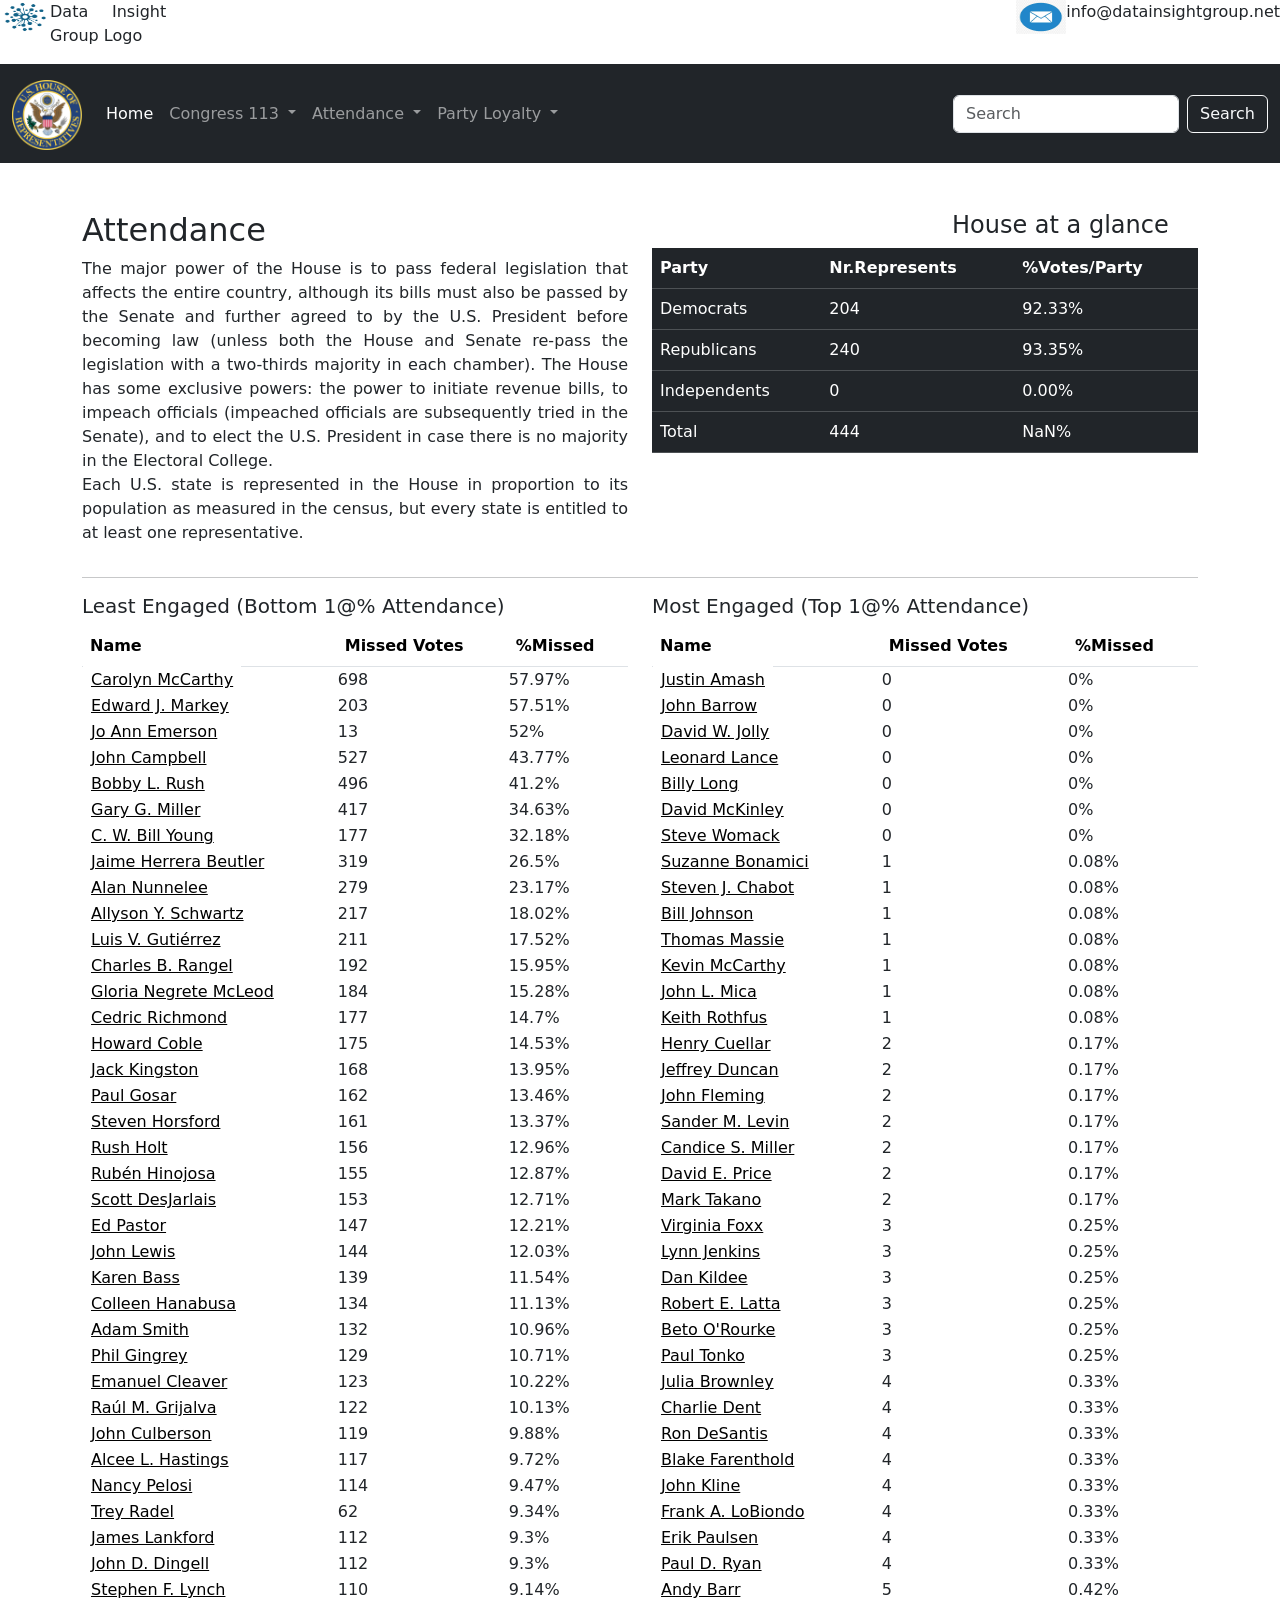
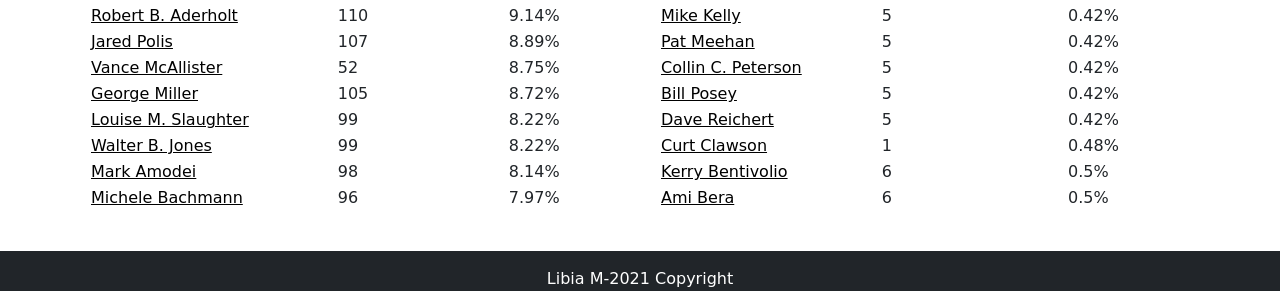
<file: houseAttendance.html>
<!DOCTYPE html>
<html lang="en">

<head>
    <meta charset="UTF-8">
    <meta http-equiv="X-UA-Compatible" content="IE=edge">
    <meta name="viewport" content="width=device-width, initial-scale=1.0">
    <title>House</title>
    <link rel="stylesheet" href="./css/style.css">
    <link href="https://cdn.jsdelivr.net/npm/bootstrap@5.1.3/dist/css/bootstrap.min.css" rel="stylesheet" integrity="sha384-1BmE4kWBq78iYhFldvKuhfTAU6auU8tT94WrHftjDbrCEXSU1oBoqyl2QvZ6jIW3" crossorigin="anonymous">

</head>

<body>
    <div class="encabezado" id="houseAttendance">
        <a href="#">
            <img src="img/logodata.png" alt="" width="50" height="34">
        </a>
        <p class="mover">Data Insight Group Logo</p>
        <a href="#">
            <img src="img/correo.jpg" alt="" width="50" height="34">
        </a>
        <p>info@datainsightgroup.net</p>
    </div>
    <nav class="navbar  navbar-expand-sm navbar-dark bg-dark">
        <div class="container-fluid">
            <a class="navbar-brand" href="#">
                <img src="img/pngegg.png" alt="" width="70" height="70" class="d-inline-block align-text-top"></a>
            <button class="navbar-toggler" type="button" data-bs-toggle="collapse" data-bs-target="#navbarNavDropdown" aria-controls="navbarNavDropdown" aria-expanded="false" aria-label="Toggle navigation">
                <span class="navbar-toggler-icon"></span>
              </button>
            <div class="collapse navbar-collapse" id="navbarNavDropdown">
                <ul class="navbar-nav">
                    <li class="nav-item">
                        <a class="nav-link active" aria-current="page" href="index.html">Home</a>
                    </li>
                    <li class="nav-item dropdown">
                        <a class="nav-link dropdown-toggle" href="#" id="navbarDropdownMenuLink" role="button" data-bs-toggle="dropdown" aria-expanded="false">
                      Congress 113
                    </a>
                        <ul class="dropdown-menu" aria-labelledby="navbarDropdownMenuLink">
                            <li><a class="dropdown-item" href="house.html">House</a></li>
                            <li><a class="dropdown-item" href="senator.html">Senator</a></li>
                        </ul>
                    </li>
                    <li class="nav-item dropdown">
                        <a class="nav-link dropdown-toggle" href="#" id="navbarDropdownMenuLink" role="button" data-bs-toggle="dropdown" aria-expanded="false">
                     Attendance
                    </a>
                        <ul class="dropdown-menu" aria-labelledby="navbarDropdownMenuLink">
                            <li><a class="dropdown-item" href="#">House</a></li>
                            <li><a class="dropdown-item" href="senatorAttendance.html">Senator</a></li>
                        </ul>
                    </li>
                    <li class="nav-item dropdown">
                        <a class="nav-link dropdown-toggle" href="#" id="navbarDropdownMenuLink" role="button" data-bs-toggle="dropdown" aria-expanded="false">
                    Party Loyalty
                    </a>
                        <ul class="dropdown-menu" aria-labelledby="navbarDropdownMenuLink">
                            <li><a class="dropdown-item" href="housePartyLoyalty.html">House</a></li>
                            <li><a class="dropdown-item" href="senatorPartyLoyalty.html">Senator</a></li>
                        </ul>
                    </li>
                </ul>
            </div>
            <form class="d-flex">
                <input class="form-control me-2" type="search" placeholder="Search" aria-label="Search">
                <button class="btn btn-outline-light" type="submit">Search</button>
            </form>
        </div>
    </nav>

    <div class="container">
        <div class=" row mt-5 ">
            <div class="col-md-6 col-sm-12">
                <h2>Attendance</h2>
                <p>
                    The major power of the House is to pass federal legislation that affects the entire country, although its bills must also be passed by the Senate and further agreed to by the U.S. President before becoming law (unless both the House and Senate re-pass
                    the legislation with a two-thirds majority in each chamber). The House has some exclusive powers: the power to initiate revenue bills, to impeach officials (impeached officials are subsequently tried in the Senate), and to elect the
                    U.S. President in case there is no majority in the Electoral College.
                    <br /> Each U.S. state is represented in the House in proportion to its population as measured in the census, but every state is entitled to at least one representative.
                </p>
            </div>
            <div class="col-md-6 col-sm-12">
                <h4>House at a glance</h4>
                <table class="table table-dark table-hover">
                    <tr>
                        <th>Party</th>
                        <th>Nr.Represents</th>
                        <th>%Votes/Party</th>
                    </tr>

                    <tr id="democrats_td">
                        <td>Democrats</td>
                    </tr>
                    <tr id="republicans_td">
                        <td>Republicans</td>
                    </tr>
                    <tr id="independents_td">
                        <td>Independents</td>
                    </tr>
                    <tr id="total_td">
                        <td>Total</td>
                    </tr>
                </table>
            </div>
        </div>
        <hr>
        <div class="row">
            <div class="col-md-6 col-sm-12 ">
                <h5>Least Engaged (Bottom 1@% Attendance) </h5>
                <table class="table table table-hover" id="house_least_engaged">
                    <tr>
                        <th>Name</th>
                        <th>Missed Votes</th>
                        <th>%Missed</th>
                    </tr>

                </table>

            </div>

            <div class="col-md-6 col-sm-12">
                <h5>Most Engaged (Top 1@% Attendance) </h5>
                <table class="table table table-hover" id="house_most_engaged">
                    <tr>
                        <th>Name</th>
                        <th>Missed Votes</th>
                        <th>%Missed</th>
                    </tr>
                </table>

            </div>
        </div>


    </div>
    <!-- Footer -->
    <footer class="page-footer text-white text-center pt-3 mt-4 bg-dark">
        Libia M-2021 Copyright
    </footer>
    <!-- Footer -->






    <script src="https://cdn.jsdelivr.net/npm/@popperjs/core@2.10.2/dist/umd/popper.min.js" integrity="sha384-7+zCNj/IqJ95wo16oMtfsKbZ9ccEh31eOz1HGyDuCQ6wgnyJNSYdrPa03rtR1zdB" crossorigin="anonymous"></script>
    <script src="https://cdn.jsdelivr.net/npm/bootstrap@5.1.3/dist/js/bootstrap.min.js" integrity="sha384-QJHtvGhmr9XOIpI6YVutG+2QOK9T+ZnN4kzFN1RtK3zEFEIsxhlmWl5/YESvpZ13" crossorigin="anonymous"></script>

    <script src="./json/house-data.js"></script>
    <script src="./codigo/houseStatics.js"></script>
    <script src="./codigo/houseIntegrateStatics.js"></script>


</body>

</html>
</file>
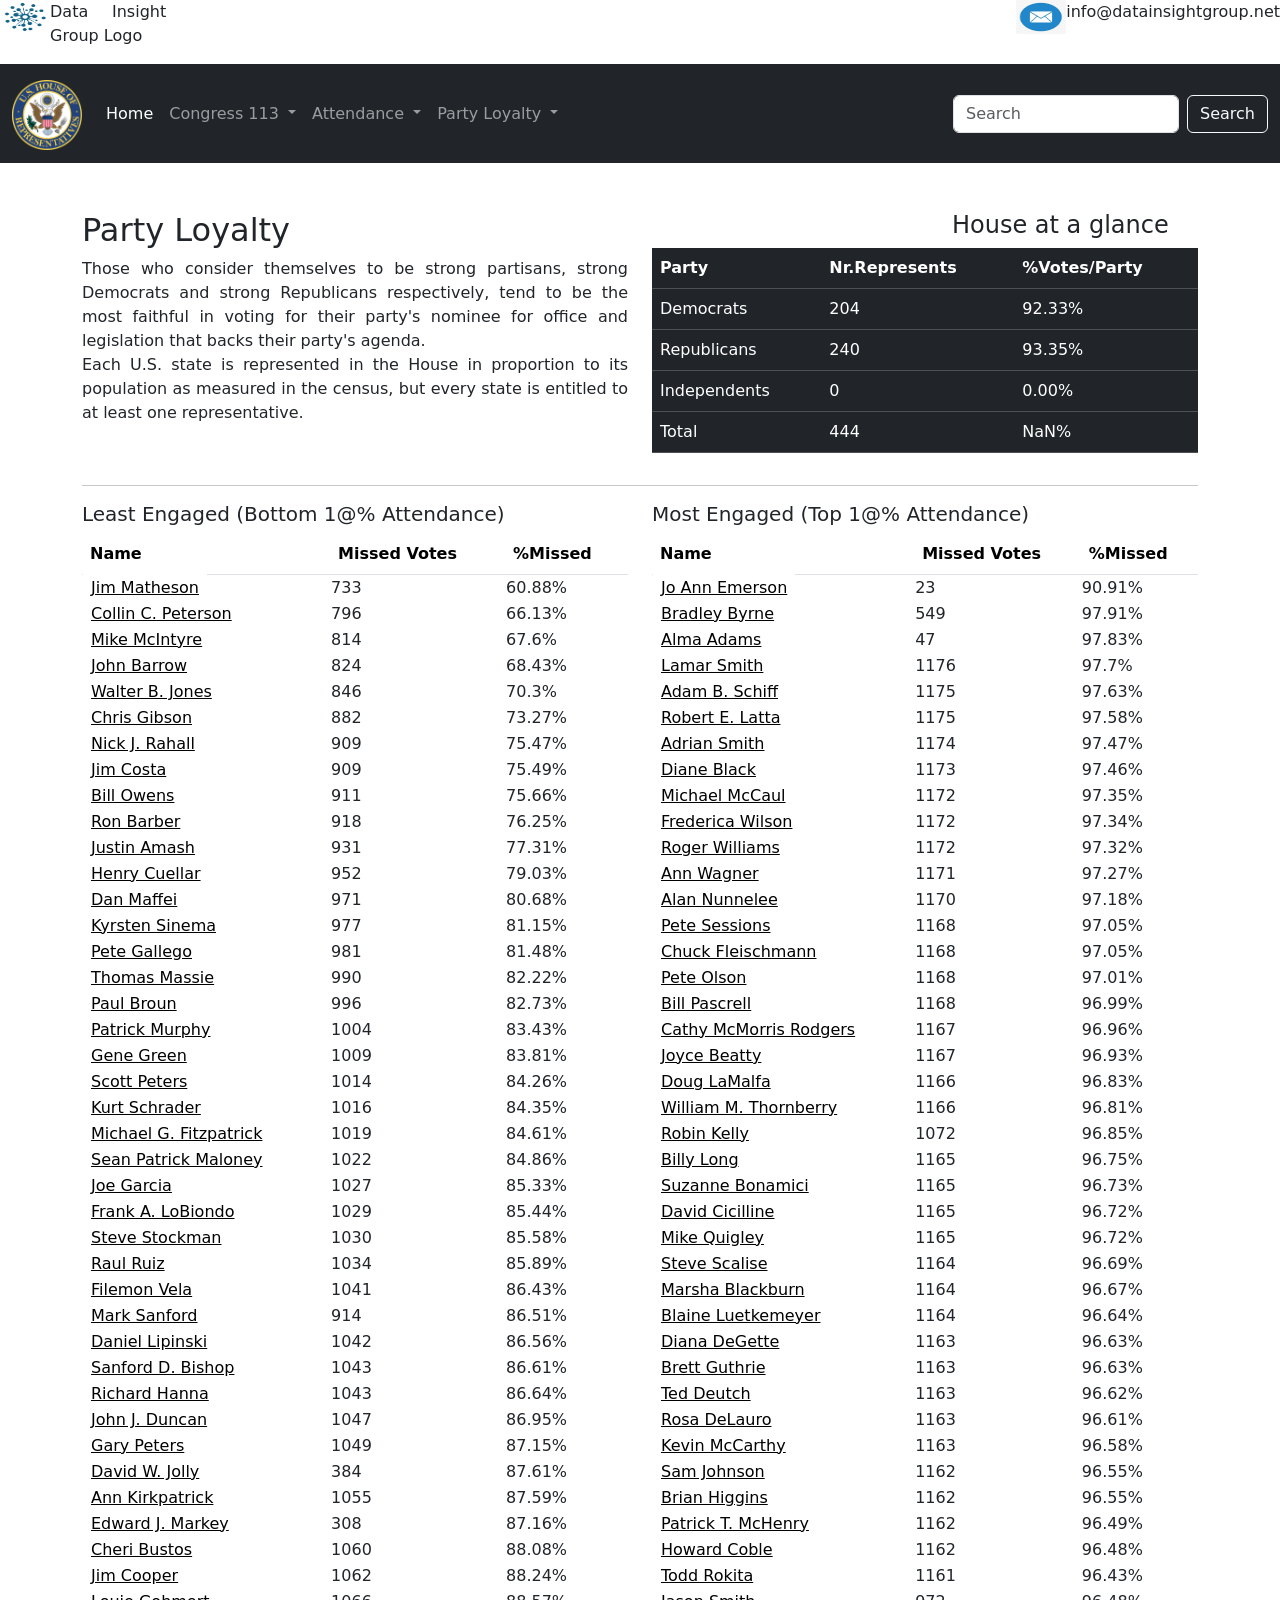
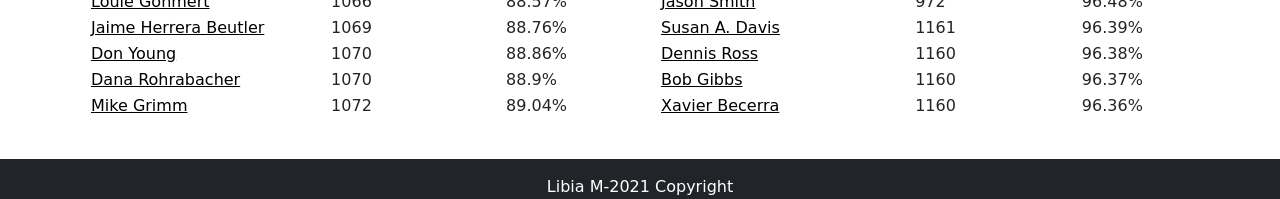
<file: housePartyLoyalty.html>
<!DOCTYPE html>
<html lang="en">

<head>
    <meta charset="UTF-8">
    <meta http-equiv="X-UA-Compatible" content="IE=edge">
    <meta name="viewport" content="width=device-width, initial-scale=1.0">
    <title>House</title>
    <link rel="stylesheet" href="./css/style.css">
    <link href="https://cdn.jsdelivr.net/npm/bootstrap@5.1.3/dist/css/bootstrap.min.css" rel="stylesheet" integrity="sha384-1BmE4kWBq78iYhFldvKuhfTAU6auU8tT94WrHftjDbrCEXSU1oBoqyl2QvZ6jIW3" crossorigin="anonymous">

</head>

<body>
    <div class="encabezado" id="houseLoyalty">
        <a href="#">
            <img src="img/logodata.png" alt="" width="50" height="34">
        </a>
        <p class="mover">Data Insight Group Logo</p>
        <a href="#">
            <img src="img/correo.jpg" alt="" width="50" height="34">
        </a>
        <p>info@datainsightgroup.net</p>
    </div>
    <nav class="navbar  navbar-expand-sm navbar-dark bg-dark">
        <div class="container-fluid">
            <a class="navbar-brand" href="#">
                <img src="img/pngegg.png" alt="" width="70" height="70" class="d-inline-block align-text-top"></a>
            <button class="navbar-toggler" type="button" data-bs-toggle="collapse" data-bs-target="#navbarNavDropdown" aria-controls="navbarNavDropdown" aria-expanded="false" aria-label="Toggle navigation">
                <span class="navbar-toggler-icon"></span>
              </button>
            <div class="collapse navbar-collapse" id="navbarNavDropdown">
                <ul class="navbar-nav">
                    <li class="nav-item">
                        <a class="nav-link active" aria-current="page" href="index.html">Home</a>
                    </li>
                    <li class="nav-item dropdown">
                        <a class="nav-link dropdown-toggle" href="#" id="navbarDropdownMenuLink" role="button" data-bs-toggle="dropdown" aria-expanded="false">
                      Congress 113
                    </a>
                        <ul class="dropdown-menu" aria-labelledby="navbarDropdownMenuLink">
                            <li><a class="dropdown-item" href="house.html">House</a></li>
                            <li><a class="dropdown-item" href="senator.html">Senator</a></li>
                        </ul>
                    </li>
                    <li class="nav-item dropdown">
                        <a class="nav-link dropdown-toggle" href="#" id="navbarDropdownMenuLink" role="button" data-bs-toggle="dropdown" aria-expanded="false">
                     Attendance
                    </a>
                        <ul class="dropdown-menu" aria-labelledby="navbarDropdownMenuLink">
                            <li><a class="dropdown-item" href="houseAttendance.html">House</a></li>
                            <li><a class="dropdown-item" href="senatorAttendance.html">Senator</a></li>
                        </ul>
                    </li>
                    <li class="nav-item dropdown">
                        <a class="nav-link dropdown-toggle" href="#" id="navbarDropdownMenuLink" role="button" data-bs-toggle="dropdown" aria-expanded="false">
                    Party Loyalty
                    </a>
                        <ul class="dropdown-menu" aria-labelledby="navbarDropdownMenuLink">
                            <li><a class="dropdown-item" href="#">House</a></li>
                            <li><a class="dropdown-item" href="senatorPartyLoyalty.html">Senator</a></li>
                        </ul>
                    </li>
                </ul>
            </div>
            <form class="d-flex">
                <input class="form-control me-2" type="search" placeholder="Search" aria-label="Search">
                <button class="btn btn-outline-light" type="submit">Search</button>
            </form>
        </div>
    </nav>

    <div class="container">
        <div class=" row mt-5 ">
            <div class="col-md-6 col-sm-12">
                <h2>Party Loyalty</h2>
                <p>
                    Those who consider themselves to be strong partisans, strong Democrats and strong Republicans respectively, tend to be the most faithful in voting for their party's nominee for office and legislation that backs their party's agenda.
                    <br /> Each U.S. state is represented in the House in proportion to its population as measured in the census, but every state is entitled to at least one representative.
                </p>
            </div>
            <div class="col-md-6 col-sm-12">
                <h4>House at a glance</h4>
                <table class="table table-dark table-hover">
                    <tr>
                        <th>Party</th>
                        <th>Nr.Represents</th>
                        <th>%Votes/Party</th>
                    </tr>

                    <tr id="democrats_td">
                        <td>Democrats</td>
                    </tr>
                    <tr id="republicans_td">
                        <td>Republicans</td>
                    </tr>
                    <tr id="independents_td">
                        <td>Independents</td>
                    </tr>
                    <tr id="total_td">
                        <td>Total</td>
                    </tr>

                </table>
            </div>
        </div>
        <hr>
        <div class="row">
            <div class="col-md-6 col-sm-12 ">
                <h5>Least Engaged (Bottom 1@% Attendance) </h5>
                <table class="table table table-hover" id="house_least_loyalty">
                    <tr>
                        <th>Name</th>
                        <th>Missed Votes</th>
                        <th>%Missed</th>
                    </tr>

                </table>

            </div>

            <div class="col-md-6 col-sm-12">
                <h5>Most Engaged (Top 1@% Attendance) </h5>
                <table class="table table table-hover" id="house_most_loyalty">
                    <tr>
                        <th>Name</th>
                        <th>Missed Votes</th>
                        <th>%Missed</th>
                    </tr>
                </table>

            </div>
        </div>



    </div>

    <!-- Footer -->
    <footer class="page-footer text-white text-center pt-3 mt-4 bg-dark">
        Libia M-2021 Copyright
    </footer>
    <!-- Footer -->






    <script src="https://cdn.jsdelivr.net/npm/@popperjs/core@2.10.2/dist/umd/popper.min.js" integrity="sha384-7+zCNj/IqJ95wo16oMtfsKbZ9ccEh31eOz1HGyDuCQ6wgnyJNSYdrPa03rtR1zdB" crossorigin="anonymous"></script>
    <script src="https://cdn.jsdelivr.net/npm/bootstrap@5.1.3/dist/js/bootstrap.min.js" integrity="sha384-QJHtvGhmr9XOIpI6YVutG+2QOK9T+ZnN4kzFN1RtK3zEFEIsxhlmWl5/YESvpZ13" crossorigin="anonymous"></script>

    <script src="./json/house-data.js"></script>
    <script src="./codigo/houseStatics.js"></script>
    <script src="./codigo/houseIntegrateStatics.js"></script>

</body>

</html>
</file>
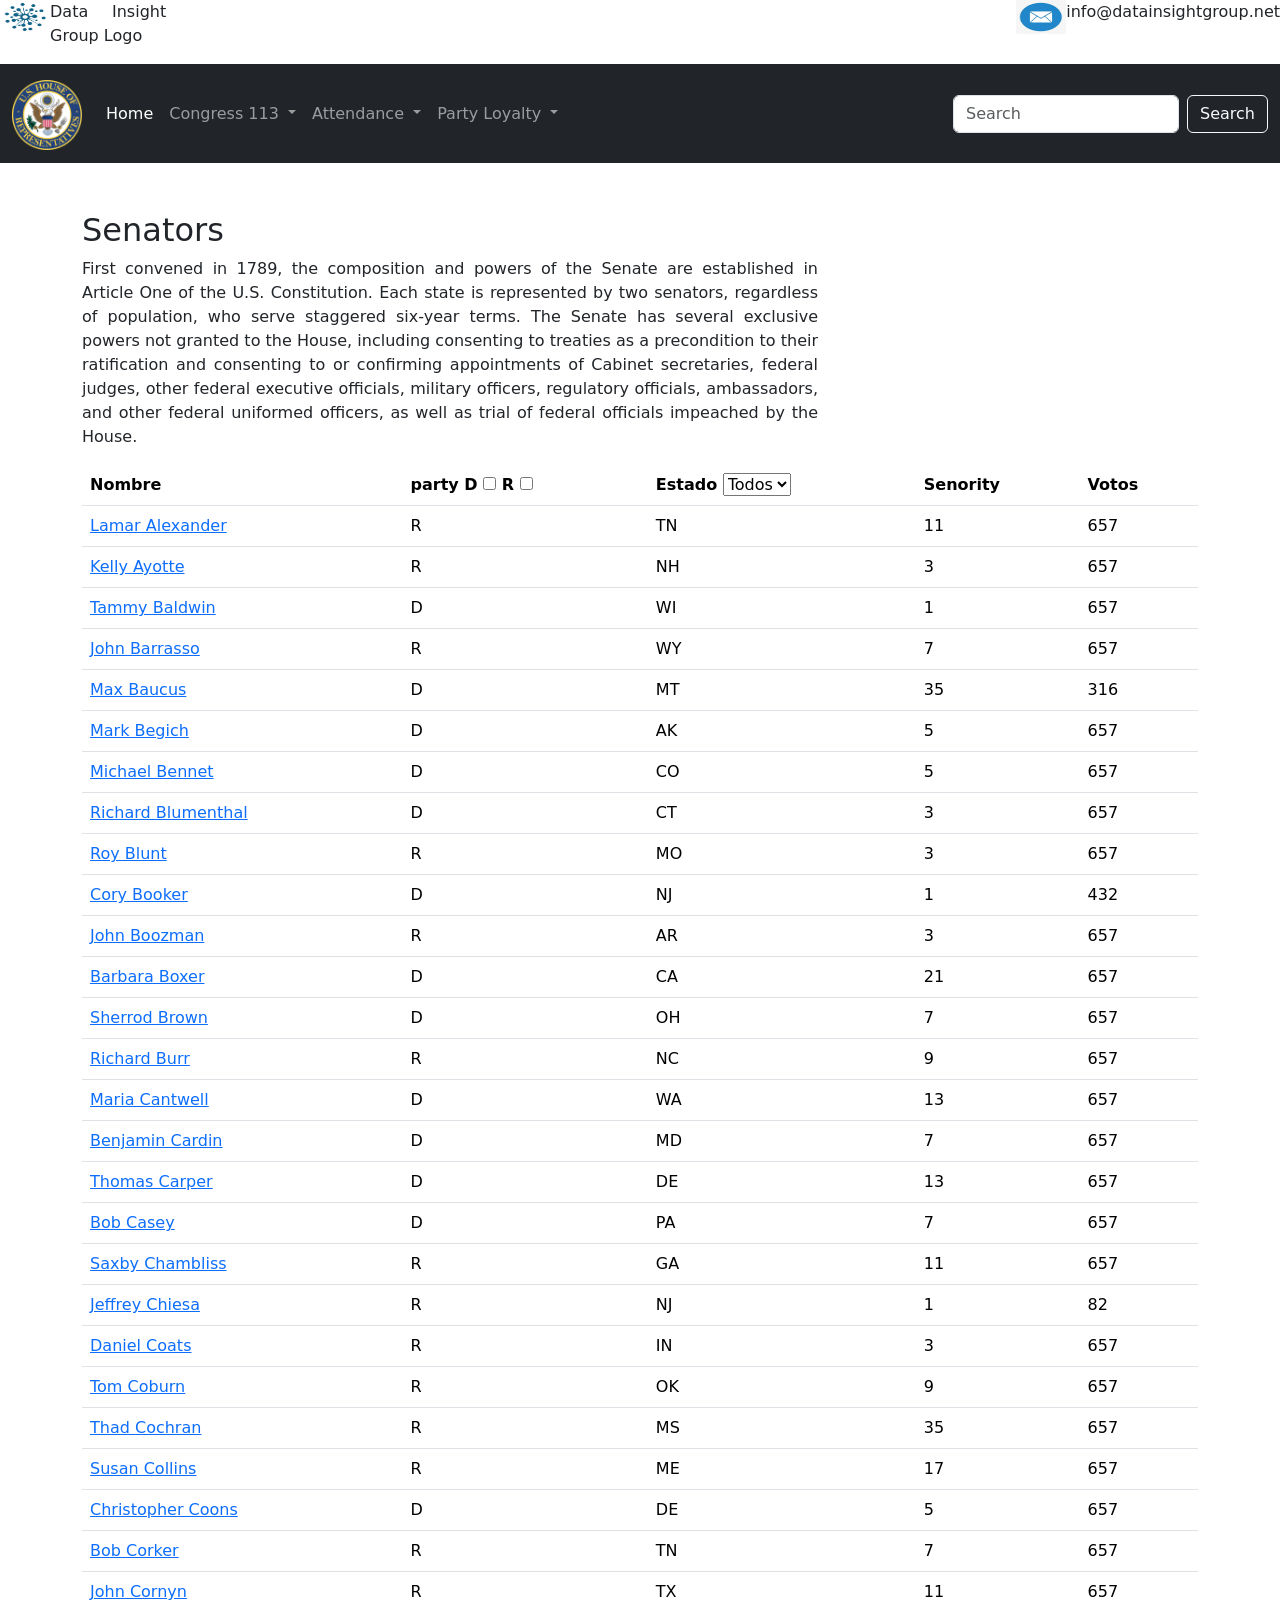
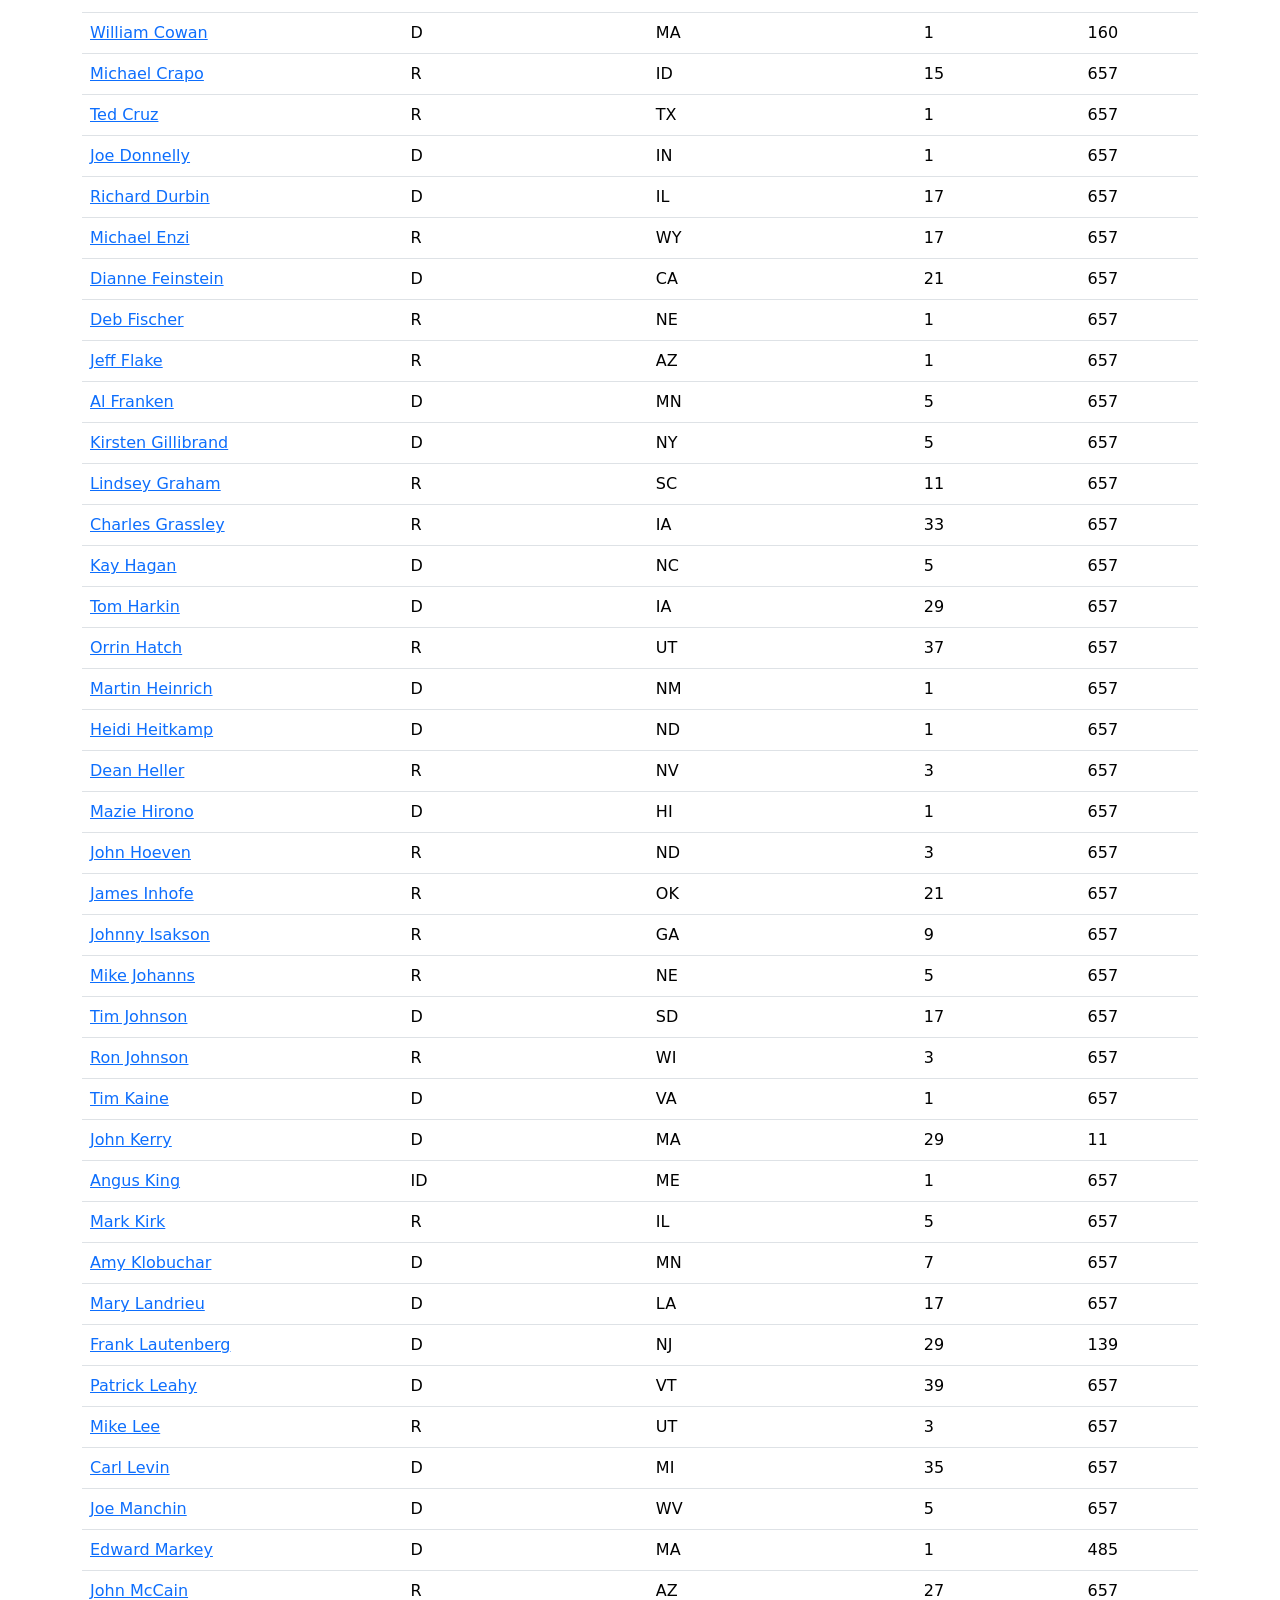
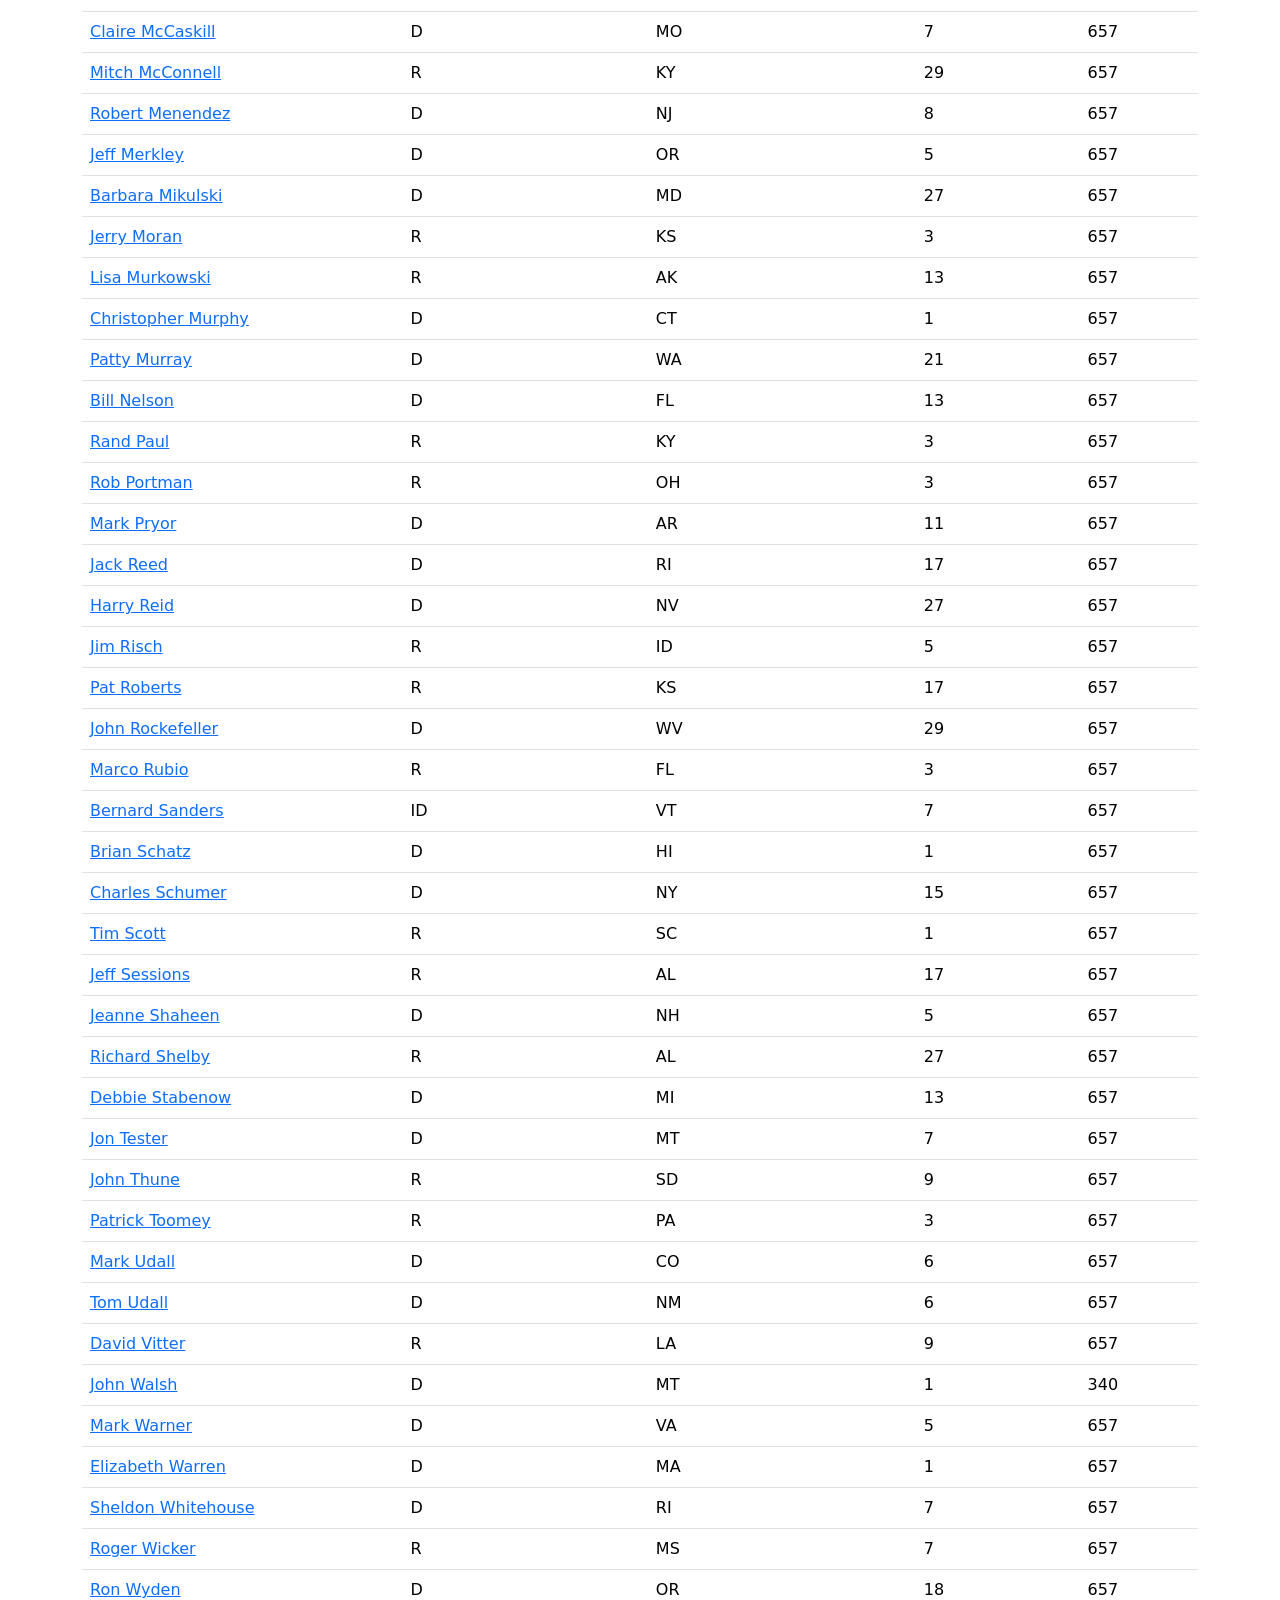
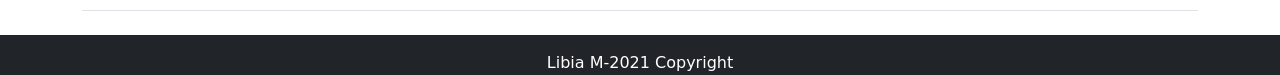
<file: senator.html>
<!DOCTYPE html>
<html lang="en">

<head>
    <meta charset="UTF-8">
    <meta http-equiv="X-UA-Compatible" content="IE=edge">
    <meta name="viewport" content="width=device-width, initial-scale=1.0">
    <title>Senator</title>
    <link rel="stylesheet" href="./css/style.css">
    <link href="https://cdn.jsdelivr.net/npm/bootstrap@5.1.3/dist/css/bootstrap.min.css" rel="stylesheet" integrity="sha384-1BmE4kWBq78iYhFldvKuhfTAU6auU8tT94WrHftjDbrCEXSU1oBoqyl2QvZ6jIW3" crossorigin="anonymous">

</head>

<body>
    <div class="encabezado">
        <a href="#">
            <img src="img/logodata.png" alt="" width="50" height="34">
        </a>
        <p class="mover">Data Insight Group Logo</p>
        <a href="#">
            <img src="img/correo.jpg" alt="" width="50" height="34">
        </a>
        <p>info@datainsightgroup.net</p>
    </div>
    <nav class="navbar  navbar-expand-sm navbar-dark bg-dark">
        <div class="container-fluid">
            <a class="navbar-brand" href="#">
                <img src="img/pngegg.png" alt="" width="70" height="70" class="d-inline-block align-text-top"></a>
            <button class="navbar-toggler" type="button" data-bs-toggle="collapse" data-bs-target="#navbarNavDropdown" aria-controls="navbarNavDropdown" aria-expanded="false" aria-label="Toggle navigation">
                <span class="navbar-toggler-icon"></span>
              </button>
            <div class="collapse navbar-collapse" id="navbarNavDropdown">
                <ul class="navbar-nav">
                    <li class="nav-item">
                        <a class="nav-link active" aria-current="page" href="index.html">Home</a>
                    </li>
                    <li class="nav-item dropdown">
                        <a class="nav-link dropdown-toggle" href="#" id="navbarDropdownMenuLink" role="button" data-bs-toggle="dropdown" aria-expanded="false">
                      Congress 113
                    </a>
                        <ul class="dropdown-menu" aria-labelledby="navbarDropdownMenuLink">
                            <li><a class="dropdown-item" href="house.html">House</a></li>
                            <li><a class="dropdown-item" href="#">Senator</a></li>
                        </ul>
                    </li>
                    <li class="nav-item dropdown">
                        <a class="nav-link dropdown-toggle" href="#" id="navbarDropdownMenuLink" role="button" data-bs-toggle="dropdown" aria-expanded="false">
                     Attendance
                    </a>
                        <ul class="dropdown-menu" aria-labelledby="navbarDropdownMenuLink">
                            <li><a class="dropdown-item" href="houseAttendance.html">House</a></li>
                            <li><a class="dropdown-item" href="senatorAttendance.html">Senator</a></li>
                        </ul>
                    </li>
                    <li class="nav-item dropdown">
                        <a class="nav-link dropdown-toggle" href="#" id="navbarDropdownMenuLink" role="button" data-bs-toggle="dropdown" aria-expanded="false">
                    Party Loyalty
                    </a>
                        <ul class="dropdown-menu" aria-labelledby="navbarDropdownMenuLink">
                            <li><a class="dropdown-item" href="housePartyLoyalty.html">House</a></li>
                            <li><a class="dropdown-item" href="senatorPartyLoyalty.html">Senator</a></li>
                        </ul>
                    </li>
                </ul>
            </div>
            <form class="d-flex">
                <input class="form-control me-2" type="search" placeholder="Search" aria-label="Search">
                <button class="btn btn-outline-light" type="submit">Search</button>
            </form>
        </div>
    </nav>

    <div class="container">
        <div class=" row mt-5 ">
            <div class="col-md-8 col-sm-12">
                <h2>Senators</h2>
                <p>First convened in 1789, the composition and powers of the Senate are established in Article One of the U.S. Constitution. Each state is represented by two senators, regardless of population, who serve staggered six-year terms. The Senate
                    has several exclusive powers not granted to the House, including consenting to treaties as a precondition to their ratification and consenting to or confirming appointments of Cabinet secretaries, federal judges, other federal executive
                    officials, military officers, regulatory officials, ambassadors, and other federal uniformed officers, as well as trial of federal officials impeached by the House.</p>
            </div>
        </div>
        <table class="table thead-light col-md-8 col-sm-12">
            <thead>
                <th>Nombre</th>
                <th>party
                    <label for="democrat">D</label>
                    <input type="checkbox" id="democrat" name="party" value="D">
                    <label for="republican">R</label>
                    <input type="checkbox" id="republican" name="party" value="R">
                </th>
                <th>
                    <label for="state">Estado</label>
                    <select name="state" id="state">
               <option values="all">Todos</option>
           </select>
                </th>
                <th>Senority</th>
                <th>Votos</th>
            </thead>
            <tbody id="dataSenator"></tbody>
        </table>



    </div>

    <!-- Footer -->
    <footer class="page-footer text-white text-center pt-3 mt-4 bg-dark">
        Libia M-2021 Copyright
    </footer>
    <!-- Footer -->






    <script src="https://cdn.jsdelivr.net/npm/@popperjs/core@2.10.2/dist/umd/popper.min.js" integrity="sha384-7+zCNj/IqJ95wo16oMtfsKbZ9ccEh31eOz1HGyDuCQ6wgnyJNSYdrPa03rtR1zdB" crossorigin="anonymous"></script>
    <script src="https://cdn.jsdelivr.net/npm/bootstrap@5.1.3/dist/js/bootstrap.min.js" integrity="sha384-QJHtvGhmr9XOIpI6YVutG+2QOK9T+ZnN4kzFN1RtK3zEFEIsxhlmWl5/YESvpZ13" crossorigin="anonymous"></script>


    <script src="./json/senate-data.js"></script>
    <script src="./codigo/mainSenator.js"></script>
</body>

</html>
</file>
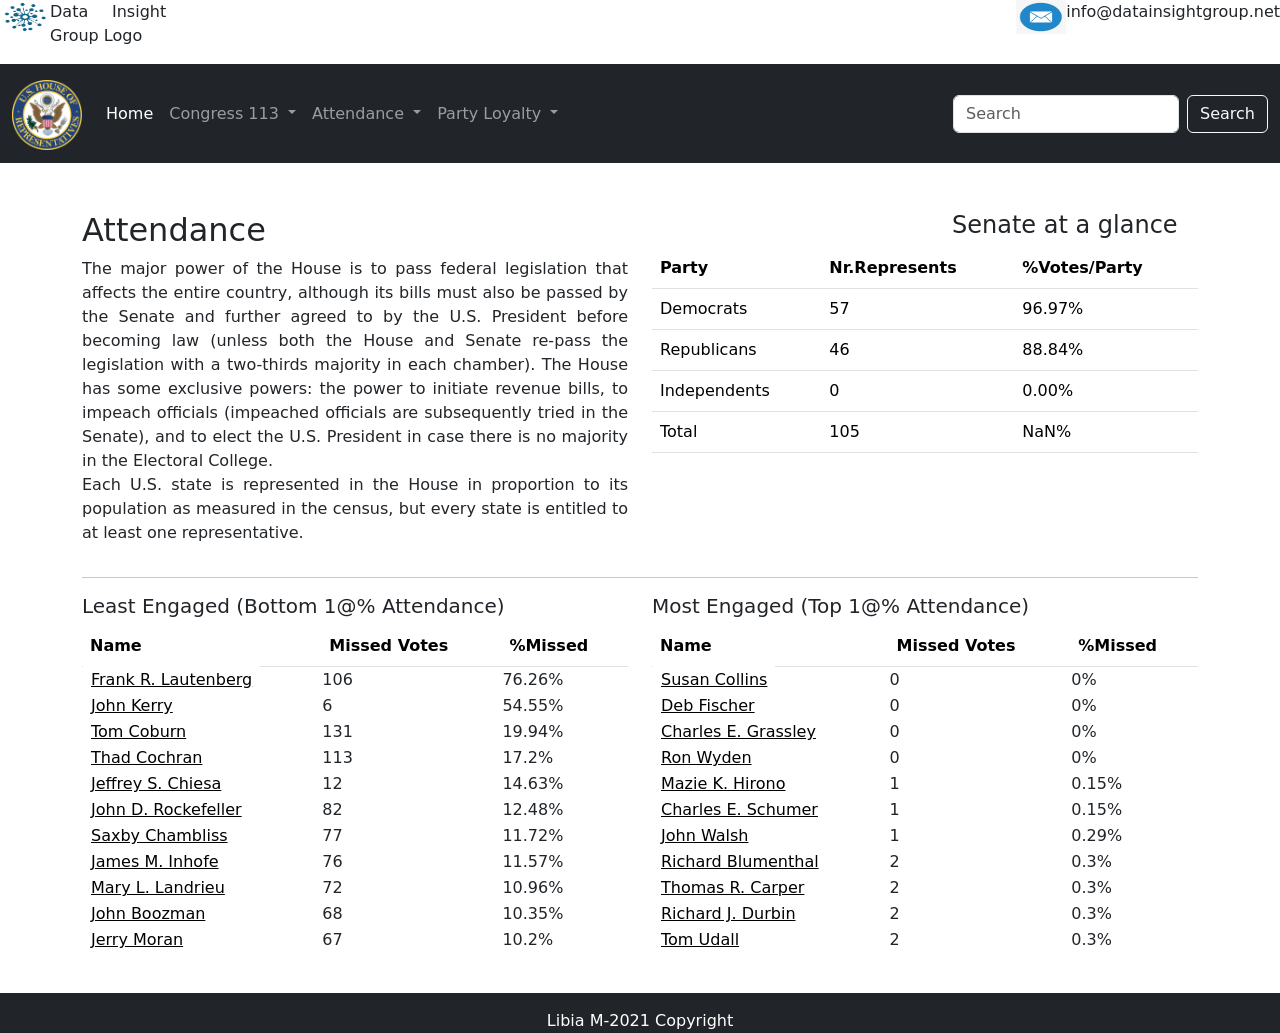
<file: senatorAttendance.html>
<!DOCTYPE html>
<html lang="en">

<head>
    <meta charset="UTF-8">
    <meta http-equiv="X-UA-Compatible" content="IE=edge">
    <meta name="viewport" content="width=device-width, initial-scale=1.0">
    <title>Senator</title>
    <link rel="stylesheet" href="./css/style.css">
    <link href="https://cdn.jsdelivr.net/npm/bootstrap@5.1.3/dist/css/bootstrap.min.css" rel="stylesheet" integrity="sha384-1BmE4kWBq78iYhFldvKuhfTAU6auU8tT94WrHftjDbrCEXSU1oBoqyl2QvZ6jIW3" crossorigin="anonymous">

</head>

<body>
    <div class="encabezado" id="senateAttendance">
        <a href="#">
            <img src="img/logodata.png" alt="" width="50" height="34">
        </a>
        <p class="mover">Data Insight Group Logo</p>
        <a href="#">
            <img src="img/correo.jpg" alt="" width="50" height="34">
        </a>
        <p>info@datainsightgroup.net</p>
    </div>
    <nav class="navbar  navbar-expand-sm navbar-dark bg-dark">
        <div class="container-fluid">
            <a class="navbar-brand" href="#">
                <img src="img/pngegg.png" alt="" width="70" height="70" class="d-inline-block align-text-top"></a>
            <button class="navbar-toggler" type="button" data-bs-toggle="collapse" data-bs-target="#navbarNavDropdown" aria-controls="navbarNavDropdown" aria-expanded="false" aria-label="Toggle navigation">
                <span class="navbar-toggler-icon"></span>
              </button>
            <div class="collapse navbar-collapse" id="navbarNavDropdown">
                <ul class="navbar-nav">
                    <li class="nav-item">
                        <a class="nav-link active" aria-current="page" href="index.html">Home</a>
                    </li>
                    <li class="nav-item dropdown">
                        <a class="nav-link dropdown-toggle" href="#" id="navbarDropdownMenuLink" role="button" data-bs-toggle="dropdown" aria-expanded="false">
                      Congress 113
                    </a>
                        <ul class="dropdown-menu" aria-labelledby="navbarDropdownMenuLink">
                            <li><a class="dropdown-item" href="house.html">House</a></li>
                            <li><a class="dropdown-item" href="senator.html">Senator</a></li>
                        </ul>
                    </li>
                    <li class="nav-item dropdown">
                        <a class="nav-link dropdown-toggle" href="#" id="navbarDropdownMenuLink" role="button" data-bs-toggle="dropdown" aria-expanded="false">
                     Attendance
                    </a>
                        <ul class="dropdown-menu" aria-labelledby="navbarDropdownMenuLink">
                            <li><a class="dropdown-item" href="houseAttendance.html">House</a></li>
                            <li><a class="dropdown-item" href="#">Senator</a></li>
                        </ul>
                    </li>
                    <li class="nav-item dropdown">
                        <a class="nav-link dropdown-toggle" href="#" id="navbarDropdownMenuLink" role="button" data-bs-toggle="dropdown" aria-expanded="false">
                    Party Loyalty
                    </a>
                        <ul class="dropdown-menu" aria-labelledby="navbarDropdownMenuLink">
                            <li><a class="dropdown-item" href="housePartyLoyalty.html">House</a></li>
                            <li><a class="dropdown-item" href="senatorPartyLoyalty.html">Senator</a></li>
                        </ul>
                    </li>
                </ul>
            </div>
            <form class="d-flex">
                <input class="form-control me-2" type="search" placeholder="Search" aria-label="Search">
                <button class="btn btn-outline-light" type="submit">Search</button>
            </form>
        </div>
    </nav>

    <div class="container">
        <div class=" row mt-5 ">
            <div class="col-md-6 col-sm-12">
                <h2>Attendance</h2>
                <p>
                    The major power of the House is to pass federal legislation that affects the entire country, although its bills must also be passed by the Senate and further agreed to by the U.S. President before becoming law (unless both the House and Senate re-pass
                    the legislation with a two-thirds majority in each chamber). The House has some exclusive powers: the power to initiate revenue bills, to impeach officials (impeached officials are subsequently tried in the Senate), and to elect the
                    U.S. President in case there is no majority in the Electoral College.
                    <br /> Each U.S. state is represented in the House in proportion to its population as measured in the census, but every state is entitled to at least one representative.
                </p>
            </div>
            <div class="col-md-6 col-sm-12">
                <h4>Senate at a glance</h4>
                <table class="table table table-hover">
                    <tr>
                        <th>Party</th>
                        <th>Nr.Represents</th>
                        <th>%Votes/Party</th>
                    </tr>

                    <tr id="democrats_td">
                        <td>Democrats</td>
                    </tr>
                    <tr id="republicans_td">
                        <td>Republicans</td>
                    </tr>
                    <tr id="independents_td">
                        <td>Independents</td>
                    </tr>
                    <tr id="total_td">
                        <td>Total</td>
                    </tr>
                </table>
            </div>
        </div>
        <hr>
        <div class="row">
            <div class="col-md-6 col-sm-12 ">
                <h5>Least Engaged (Bottom 1@% Attendance) </h5>
                <table class="table table table-hover" id="senate_least_engaged">
                    <tr>
                        <th>Name</th>
                        <th>Missed Votes</th>
                        <th>%Missed</th>
                    </tr>

                </table>

            </div>

            <div class="col-md-6 col-sm-12">
                <h5>Most Engaged (Top 1@% Attendance) </h5>
                <table class="table table table-hover" id="senate_most_engaged">
                    <tr>
                        <th>Name</th>
                        <th>Missed Votes</th>
                        <th>%Missed</th>
                    </tr>
                </table>
            </div>
        </div>


    </div>

    <!-- Footer -->
    <footer class="page-footer text-white text-center pt-3 mt-4 bg-dark">
        Libia M-2021 Copyright
    </footer>
    <!-- Footer -->






    <script src="https://cdn.jsdelivr.net/npm/@popperjs/core@2.10.2/dist/umd/popper.min.js" integrity="sha384-7+zCNj/IqJ95wo16oMtfsKbZ9ccEh31eOz1HGyDuCQ6wgnyJNSYdrPa03rtR1zdB" crossorigin="anonymous"></script>
    <script src="https://cdn.jsdelivr.net/npm/bootstrap@5.1.3/dist/js/bootstrap.min.js" integrity="sha384-QJHtvGhmr9XOIpI6YVutG+2QOK9T+ZnN4kzFN1RtK3zEFEIsxhlmWl5/YESvpZ13" crossorigin="anonymous"></script>


    <script src="./json/senate-data.js"></script>
    <script src="./codigo/senatorStatics.js"></script>
    <script src="./codigo/senateIntegrateStatic.js"></script>




</body>

</html>
</file>
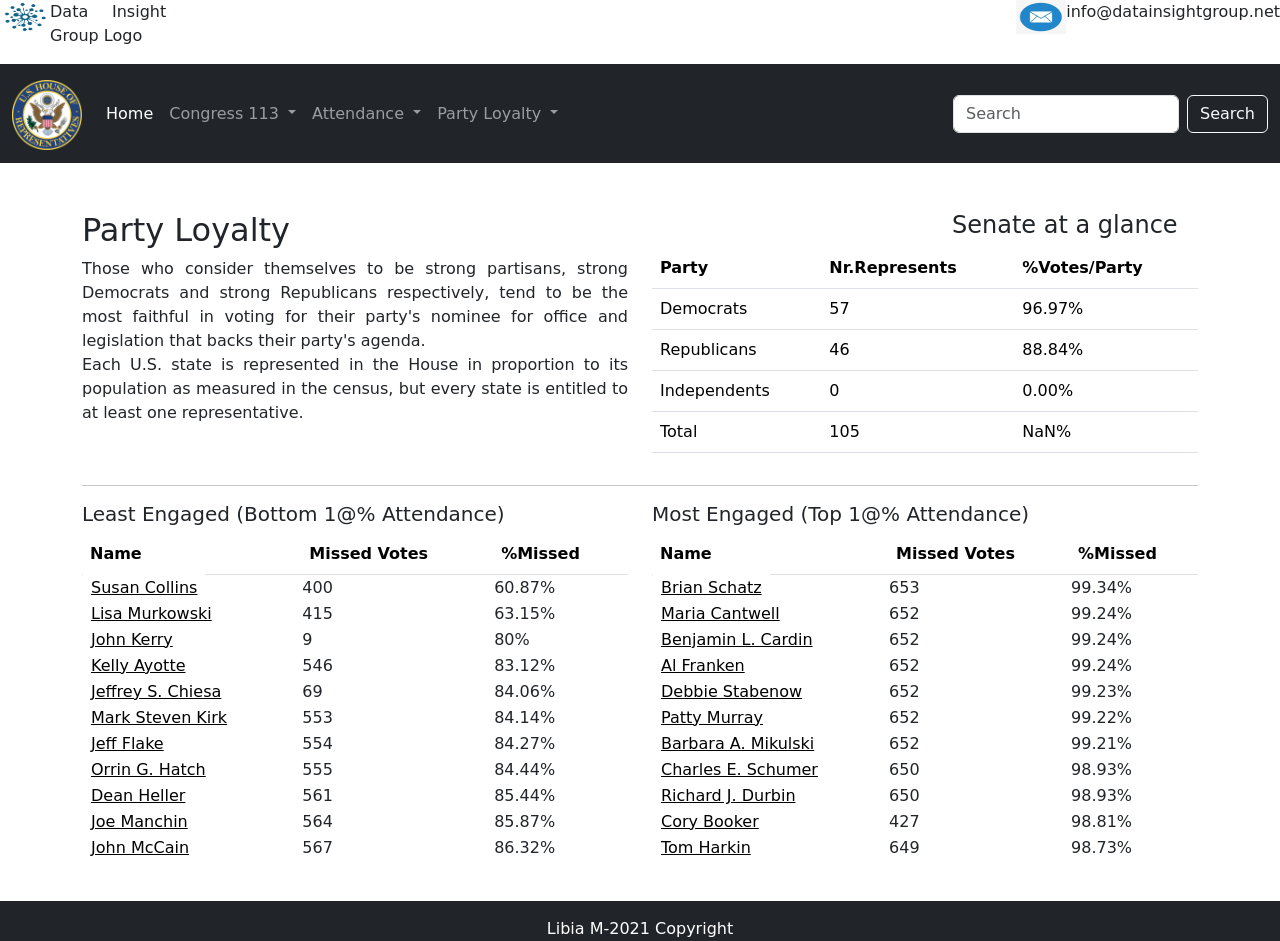
<file: senatorPartyLoyalty.html>
<!DOCTYPE html>
<html lang="en">

<head>
    <meta charset="UTF-8">
    <meta http-equiv="X-UA-Compatible" content="IE=edge">
    <meta name="viewport" content="width=device-width, initial-scale=1.0">
    <title>Senator</title>
    <link rel="stylesheet" href="./css/style.css">
    <link href="https://cdn.jsdelivr.net/npm/bootstrap@5.1.3/dist/css/bootstrap.min.css" rel="stylesheet" integrity="sha384-1BmE4kWBq78iYhFldvKuhfTAU6auU8tT94WrHftjDbrCEXSU1oBoqyl2QvZ6jIW3" crossorigin="anonymous">

</head>

<body>
    <div class="encabezado" id="senateLoyalty">
        <a href="#">
            <img src="img/logodata.png" alt="" width="50" height="34">
        </a>
        <p class="mover">Data Insight Group Logo</p>
        <a href="#">
            <img src="img/correo.jpg" alt="" width="50" height="34">
        </a>
        <p>info@datainsightgroup.net</p>
    </div>
    <nav class="navbar  navbar-expand-sm navbar-dark bg-dark">
        <div class="container-fluid">
            <a class="navbar-brand" href="#">
                <img src="img/pngegg.png" alt="" width="70" height="70" class="d-inline-block align-text-top"></a>
            <button class="navbar-toggler" type="button" data-bs-toggle="collapse" data-bs-target="#navbarNavDropdown" aria-controls="navbarNavDropdown" aria-expanded="false" aria-label="Toggle navigation">
                <span class="navbar-toggler-icon"></span>
              </button>
            <div class="collapse navbar-collapse" id="navbarNavDropdown">
                <ul class="navbar-nav">
                    <li class="nav-item">
                        <a class="nav-link active" aria-current="page" href="index.html">Home</a>
                    </li>
                    <li class="nav-item dropdown">
                        <a class="nav-link dropdown-toggle" href="#" id="navbarDropdownMenuLink" role="button" data-bs-toggle="dropdown" aria-expanded="false">
                      Congress 113
                    </a>
                        <ul class="dropdown-menu" aria-labelledby="navbarDropdownMenuLink">
                            <li><a class="dropdown-item" href="house.html">House</a></li>
                            <li><a class="dropdown-item" href="senator.html">Senator</a></li>
                        </ul>
                    </li>
                    <li class="nav-item dropdown">
                        <a class="nav-link dropdown-toggle" href="#" id="navbarDropdownMenuLink" role="button" data-bs-toggle="dropdown" aria-expanded="false">
                     Attendance
                    </a>
                        <ul class="dropdown-menu" aria-labelledby="navbarDropdownMenuLink">
                            <li><a class="dropdown-item" href="houseAttendance.html">House</a></li>
                            <li><a class="dropdown-item" href="senatorAttendance.html">Senator</a></li>
                        </ul>
                    </li>
                    <li class="nav-item dropdown">
                        <a class="nav-link dropdown-toggle" href="#" id="navbarDropdownMenuLink" role="button" data-bs-toggle="dropdown" aria-expanded="false">
                    Party Loyalty
                    </a>
                        <ul class="dropdown-menu" aria-labelledby="navbarDropdownMenuLink">
                            <li><a class="dropdown-item" href="housePartyLoyalty.html">House</a></li>
                            <li><a class="dropdown-item" href="#">Senator</a></li>
                        </ul>
                    </li>
                </ul>
            </div>
            <form class="d-flex">
                <input class="form-control me-2" type="search" placeholder="Search" aria-label="Search">
                <button class="btn btn-outline-light" type="submit">Search</button>
            </form>
        </div>
    </nav>

    <div class="container">
        <div class=" row mt-5 ">
            <div class="col-md-6 col-sm-12">
                <h2>Party Loyalty</h2>
                <p>
                    Those who consider themselves to be strong partisans, strong Democrats and strong Republicans respectively, tend to be the most faithful in voting for their party's nominee for office and legislation that backs their party's agenda.
                    <br /> Each U.S. state is represented in the House in proportion to its population as measured in the census, but every state is entitled to at least one representative.
                </p>
            </div>
            <div class="col-md-6 col-sm-12">
                <h4>Senate at a glance</h4>
                <table class="table table table-hover">
                    <tr>
                        <th>Party</th>
                        <th>Nr.Represents</th>
                        <th>%Votes/Party</th>
                    </tr>

                    <tr id="democrats_td">
                        <td>Democrats</td>
                    </tr>
                    <tr id="republicans_td">
                        <td>Republicans</td>
                    </tr>
                    <tr id="independents_td">
                        <td>Independents</td>
                    </tr>
                    <tr id="total_td">
                        <td>Total</td>
                    </tr>

                </table>
            </div>
        </div>
        <hr>
        <div class="row">
            <div class="col-md-6 col-sm-12 ">
                <h5>Least Engaged (Bottom 1@% Attendance) </h5>
                <table class="table table table-hover" id="senate_least_loyalty">
                    <tr>
                        <th>Name</th>
                        <th>Missed Votes</th>
                        <th>%Missed</th>
                    </tr>

                </table>

            </div>

            <div class="col-md-6 col-sm-12">
                <h5>Most Engaged (Top 1@% Attendance) </h5>
                <table class="table table table-hover" id="senate_most_loyalty">
                    <tr>
                        <th>Name</th>
                        <th>Missed Votes</th>
                        <th>%Missed</th>
                    </tr>
                </table>

            </div>
        </div>



    </div>

    <!-- Footer -->
    <footer class="page-footer text-white text-center pt-3 mt-4 bg-dark">
        Libia M-2021 Copyright
    </footer>
    <!-- Footer -->






    <script src="https://cdn.jsdelivr.net/npm/@popperjs/core@2.10.2/dist/umd/popper.min.js" integrity="sha384-7+zCNj/IqJ95wo16oMtfsKbZ9ccEh31eOz1HGyDuCQ6wgnyJNSYdrPa03rtR1zdB" crossorigin="anonymous"></script>
    <script src="https://cdn.jsdelivr.net/npm/bootstrap@5.1.3/dist/js/bootstrap.min.js" integrity="sha384-QJHtvGhmr9XOIpI6YVutG+2QOK9T+ZnN4kzFN1RtK3zEFEIsxhlmWl5/YESvpZ13" crossorigin="anonymous"></script>

    <script src="./json/senate-data.js"></script>
    <script src="./codigo/senatorStatics.js"></script>
    <script src="./codigo/senateIntegrateStatic.js"></script>

</body>

</html>
</file>
<file: css/style.css>
#more {
    display: none;
}

h4 {
    margin-left: 300px;
}

p {
    text-align: justify;
}

.encabezado {
    display: inline-flex;
}

.mover {
    margin-right: 850px;
}

@media (max-width: 576px) {
    .encabezado {
        display: inline-flex;
    }
    .encabezado p {
        font-size: 12px;
    }
    .encabezado img {
        display: none;
    }
    .mover {
        margin-right: 50px;
    }
}
</file>
